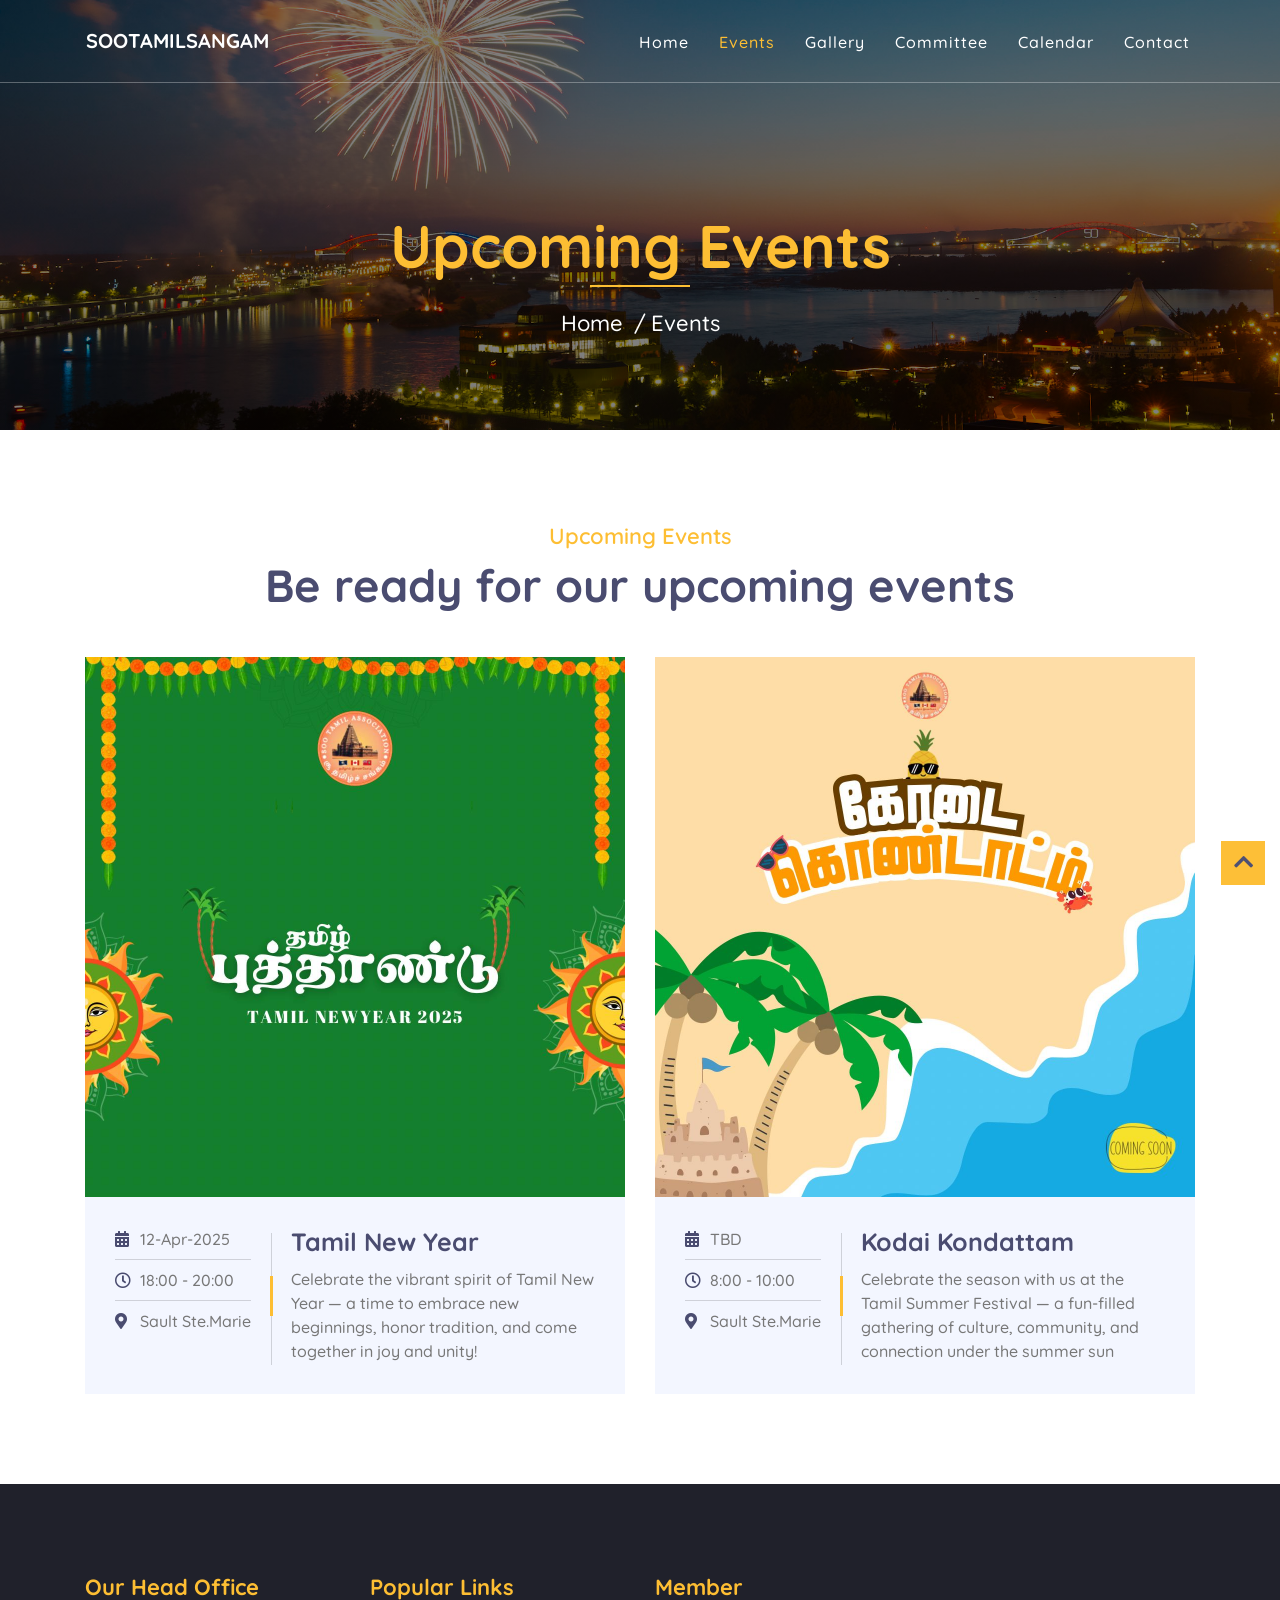
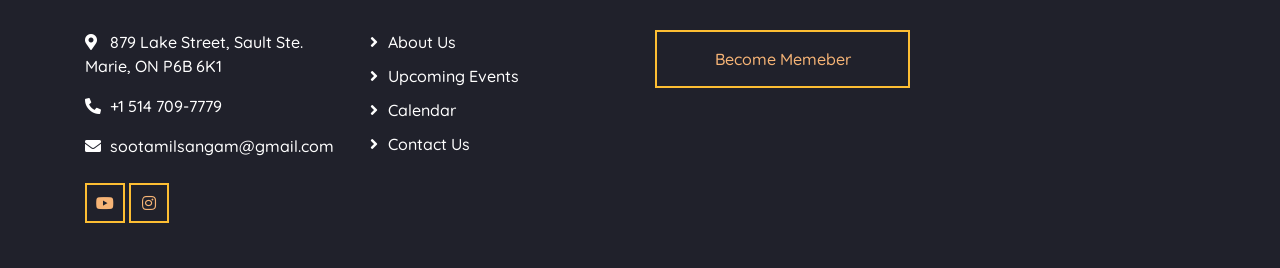
<file: event.html>
<!DOCTYPE html>
<html lang="en">

<head>
    <meta charset="utf-8">
    <title>Soo Tamil Sangam</title>
    <meta content="width=device-width, initial-scale=1.0" name="viewport">
    <meta content="Free Website Template" name="keywords">
    <meta content="Free Website Template" name="description">

    <!-- Favicon -->
    <link rel="icon" href="https://images.squarespace-cdn.com/content/v1/67e4ba3bb8fd0b66f48956d3/e3e180f3-212d-4f49-a015-237e529d3215/logo.png?format=1500w" type="image/png">

    <!-- Google Font -->
    <link href="https://fonts.googleapis.com/css2?family=Quicksand:wght@300;400;500;600;700&display=swap"
        rel="stylesheet">

    <!-- CSS Libraries -->
    <link href="https://stackpath.bootstrapcdn.com/bootstrap/4.4.1/css/bootstrap.min.css" rel="stylesheet">
    <link href="https://cdnjs.cloudflare.com/ajax/libs/font-awesome/5.10.0/css/all.min.css" rel="stylesheet">
    <link href="lib/flaticon/font/flaticon.css" rel="stylesheet">
    <link href="lib/animate/animate.min.css" rel="stylesheet">
    <link href="lib/owlcarousel/assets/owl.carousel.min.css" rel="stylesheet">

    <!-- Template Stylesheet -->
    <link href="css/style.css" rel="stylesheet">
</head>

<body>
    <!-- Top Bar Start -->
    <!-- <div class="top-bar d-none d-md-block">
            <div class="container-fluid">
                <div class="row">
                    <div class="col-md-8">
                        <div class="top-bar-left">
                            <div class="text">
                                <i class="fa fa-phone-alt"></i>
                                <p>+1 514 709-7779</p>
                            </div>
                            <div class="text">
                                <i class="fa fa-envelope"></i>
                                <p>sootamilsangam@gmail.com</p>
                            </div>
                        </div>
                    </div>
                    <div class="col-md-4">
                        <div class="top-bar-right">
                            <div class="social">
                                <a href=""><i class="fab fa-facebook-f"></i></a>
                                <a href=""><i class="fab fa-instagram"></i></a>
                            </div>
                        </div>
                    </div>
                </div>
            </div>
        </div>-->
    <!-- Top Bar End -->

    <!-- Nav Bar Start -->
    <div class="navbar navbar-expand-lg bg-dark navbar-dark">
        <div class="container-fluid">
            <a href="index.html" class="navbar-brand">SOOTAMILSANGAM</a>
            <button type="button" class="navbar-toggler" data-toggle="collapse" data-target="#navbarCollapse">
                <span class="navbar-toggler-icon"></span>
            </button>

            <div class="collapse navbar-collapse justify-content-between" id="navbarCollapse">
                <div class="navbar-nav ml-auto">
                    <a href="index.html" class="nav-item nav-link">Home</a>
                    <!--<a href="about.html" class="nav-item nav-link">About</a>-->
                    <a href="event.html" class="nav-item nav-link active">Events</a>
                    <a href="gallery.html" class="nav-item nav-link">Gallery</a>
                    <a href="team.html" class="nav-item nav-link">Committee</a>
                    <a href="calendar.html" class="nav-item nav-link">Calendar</a>
                    <a href="contact.html" class="nav-item nav-link">Contact</a>
                </div>
            </div>
        </div>
    </div>
    <!-- Nav Bar End -->


    <!-- Page Header Start -->
    <div class="page-header">
        <div class="container">
            <div class="row">
                <div class="col-12">
                    <h2>Upcoming Events</h2>
                </div>
                <div class="col-12">
                    <a href="event.html">Home</a>
                    <a href="event.html">Events</a>
                </div>
            </div>
        </div>
    </div>
    <!-- Page Header End -->



    <!-- Event Start -->
    <div class="event">
        <div class="container">
            <div class="section-header text-center">
                <p>Upcoming Events</p>
                <h2>Be ready for our upcoming events</h2>
            </div>
            <div class="row">
                <div class="col-lg-6">
                    <div class="event-item">
                        <img src="img/tamil_new_year.jpeg" alt="Image">
                        <div class="event-content">
                            <div class="event-meta">
                                <p><i class="fa fa-calendar-alt"></i>12-Apr-2025</p>
                                <p><i class="far fa-clock"></i>18:00 - 20:00</p>
                                <p><i class="fa fa-map-marker-alt"></i>Sault Ste.Marie</p>
                            </div>
                            <div class="event-text">
                                <h3>Tamil New Year</h3>
                                <p>
                                    Celebrate the vibrant spirit of Tamil New Year — a time to embrace new beginnings, honor tradition, and come together in joy and unity!
                                </p>
                                <!--<a class="btn btn-custom" href="">Join Now</a>-->
                            </div>
                        </div>
                    </div>
                </div>
                <div class="col-lg-6">
                    <div class="event-item">
                        <img src="img/kodai_kondatam.jpeg" alt="Image">
                        <div class="event-content">
                            <div class="event-meta">
                                <p><i class="fa fa-calendar-alt"></i>TBD</p>
                                <p><i class="far fa-clock"></i>8:00 - 10:00</p>
                                <p><i class="fa fa-map-marker-alt"></i>Sault Ste.Marie</p>
                            </div>
                            <div class="event-text">
                                <h3>Kodai Kondattam</h3>
                                <p>
                                    Celebrate the season with us at the Tamil Summer Festival — a fun-filled gathering of culture, community, and connection under the summer sun
                                </p>
                                <!--<a class="btn btn-custom" href="">Join Now</a>-->
                            </div>
                        </div>
                    </div>
                </div>
            </div>
        </div>
    </div>
    <!-- Event End -->


        <!-- Footer Start -->
        <div class="footer">
            <div class="container">
                <div class="row">
                    <div class="col-lg-3 col-md-6">
                        <div class="footer-contact">
                            <h2>Our Head Office</h2>
                            <p><i class="fa fa-map-marker-alt"></i>879 Lake Street, Sault Ste. Marie, ON P6B 6K1</p>
                            <p><i class="fa fa-phone-alt"></i>+1 514 709-7779</p>
                            <p><i class="fa fa-envelope"></i>sootamilsangam@gmail.com</p>
                            <div class="footer-social">
                                <a class="btn btn-custom" target="_blank" href="https://youtube.com/@sootamilsangam?si=XOzJoKVJZQ7N-Hrr"><i class="fab fa-youtube"></i></a>
                                <a class="btn btn-custom" target="_blank" href="https://www.instagram.com/soo.tamilsangam?igsh=Nnc2aHZobnphdzc3"><i class="fab fa-instagram"></i></a>
                            </div>
                        </div>
                    </div>
                    <div class="col-lg-3 col-md-6">
                        <div class="footer-link">
                            <h2>Popular Links</h2>
                            <a href="index.html">About Us</a>
                            <a href="event.html">Upcoming Events</a>
                            <a href="calendar.html">Calendar</a>
                            <a href="contact.html">Contact Us</a>
                            
                        </div>
                    </div>
                    <div class="col-lg-3 col-md-6">
                        <div class="footer-newsletter">
                            <h2>Member</h2>
                            <form>
                                <button onclick="window.open('https://docs.google.com/forms/d/e/1FAIpQLSfoyhnDk7xyvdnsnh3c27khcg8YSJO1PWPMAtKpB3XVVmiThw/viewform?usp=dialog', '_blank')" class="btn btn-custom">Become Memeber</button>
                            </form>
                        </div>
                    </div>
                </div>
            </div>
        </div>
        <!-- Footer End -->

    <!-- Back to top button -->
    <a href="event.html#" class="back-to-top"><i class="fa fa-chevron-up"></i></a>

    <!-- Pre Loader -->
    <div id="loader" class="show">
        <div class="loader"></div>
    </div>

    <!-- JavaScript Libraries -->
    <script src="https://code.jquery.com/jquery-3.4.1.min.js"></script>
    <script src="https://stackpath.bootstrapcdn.com/bootstrap/4.4.1/js/bootstrap.bundle.min.js"></script>
    <script src="lib/easing/easing.min.js"></script>
    <script src="lib/owlcarousel/owl.carousel.min.js"></script>
    <script src="lib/waypoints/waypoints.min.js"></script>
    <script src="lib/counterup/counterup.min.js"></script>
    <script src="lib/parallax/parallax.min.js"></script>

    <!-- Contact Javascript File -->
    <script src="mail/jqBootstrapValidation.min.js"></script>
    <script src="mail/contact.js"></script>

    <!-- Template Javascript -->
    <script src="js/main.js"></script>
</body>

</html>
</file>
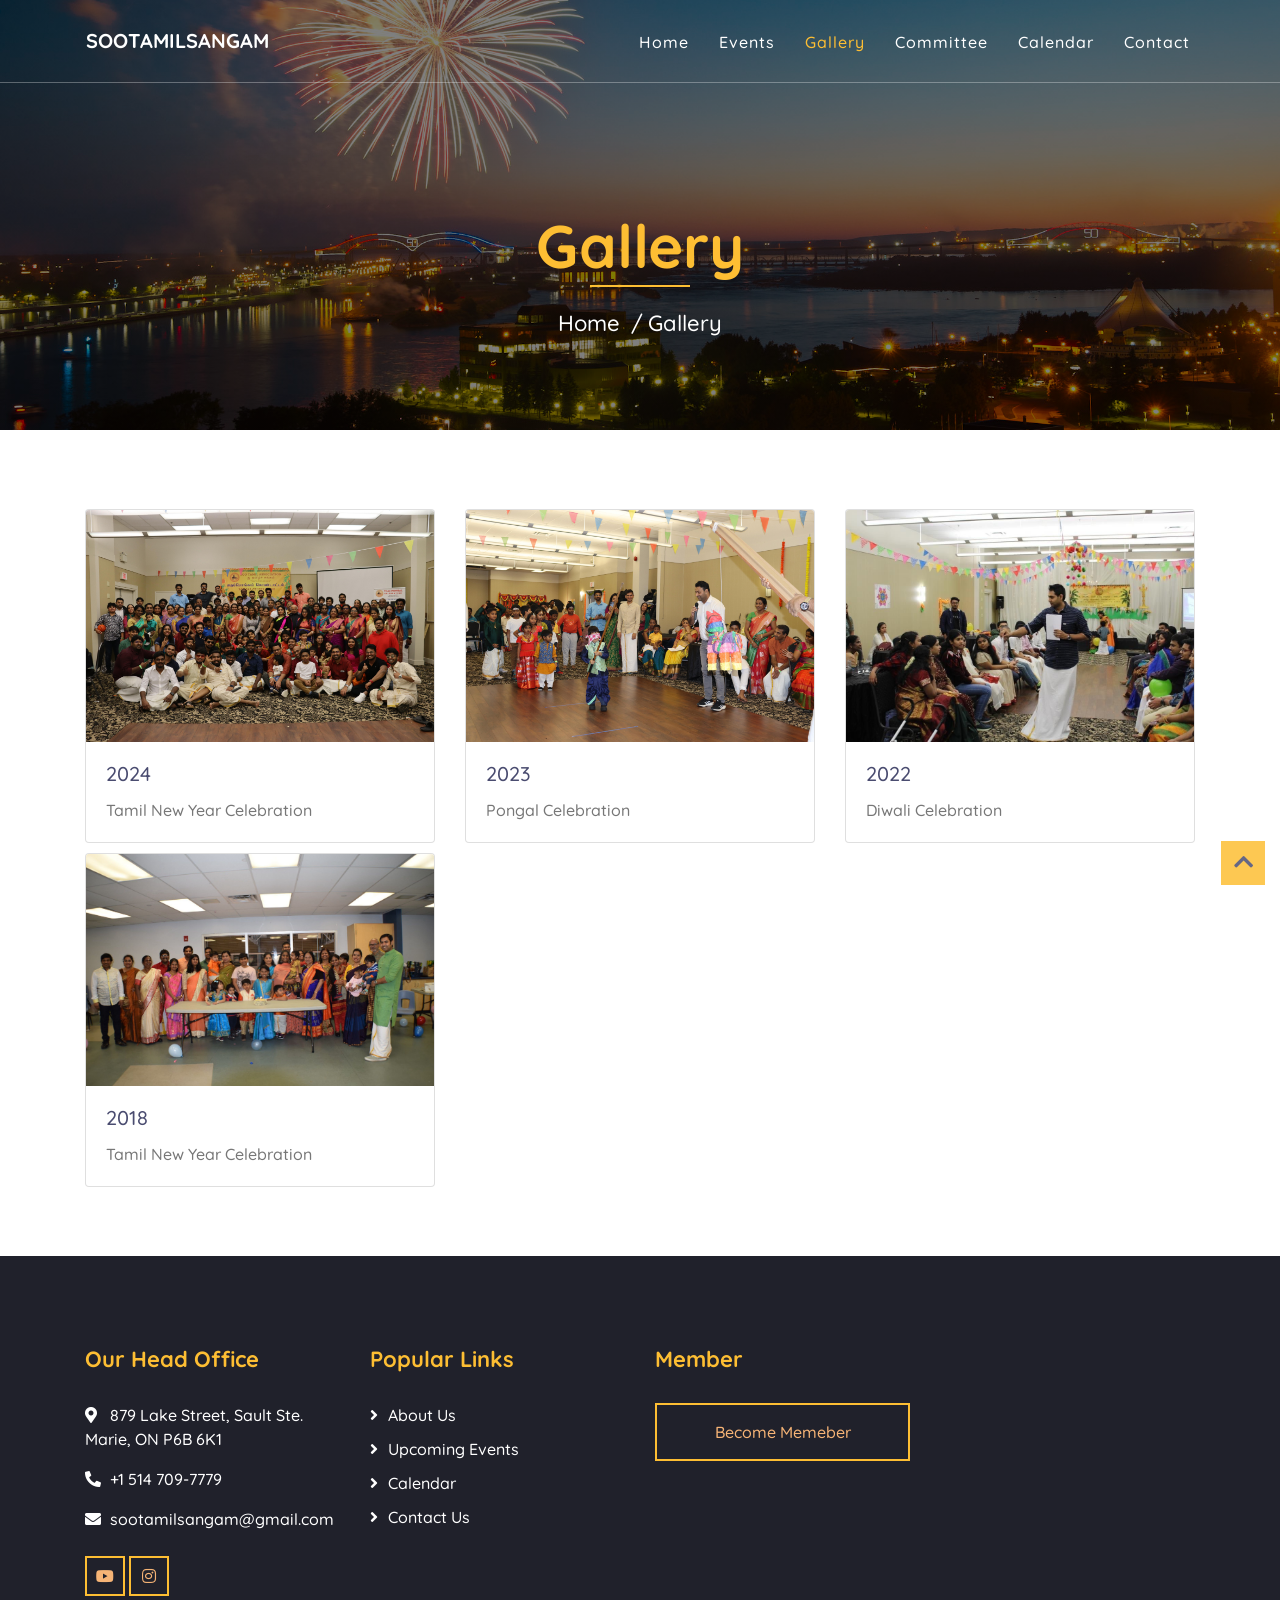
<file: gallery.html>
<!DOCTYPE html>
<html lang="en">

<head>
  <meta charset="utf-8">
  <title>Soo Tamil Sangam</title>
  <meta content="width=device-width, initial-scale=1.0" name="viewport">
  <meta content="Free Website Template" name="keywords">
  <meta content="Free Website Template" name="description">

  <!-- Favicon -->
  <link rel="icon" href="https://images.squarespace-cdn.com/content/v1/67e4ba3bb8fd0b66f48956d3/e3e180f3-212d-4f49-a015-237e529d3215/logo.png?format=1500w" type="image/png">

  <!-- Google Font -->
  <link href="https://fonts.googleapis.com/css2?family=Quicksand:wght@300;400;500;600;700&display=swap"
    rel="stylesheet">

  <!-- CSS Libraries -->
  <link href="https://stackpath.bootstrapcdn.com/bootstrap/4.4.1/css/bootstrap.min.css" rel="stylesheet">
  <link href="https://cdnjs.cloudflare.com/ajax/libs/font-awesome/5.10.0/css/all.min.css" rel="stylesheet">
  <link href="lib/flaticon/font/flaticon.css" rel="stylesheet">
  <link href="lib/animate/animate.min.css" rel="stylesheet">
  <link href="lib/owlcarousel/assets/owl.carousel.min.css" rel="stylesheet">

  <link href="https://sootamilsangam.s3.us-east-2.amazonaws.com/css/bootstrap.min.css" rel="stylesheet">

  <!-- Template Stylesheet -->
  <link href="css/style.css" rel="stylesheet">
</head>

<body>
  <!-- Top Bar Start -->
  <!-- <div class="top-bar d-none d-md-block">
            <div class="container-fluid">
                <div class="row">
                    <div class="col-md-8">
                        <div class="top-bar-left">
                            <div class="text">
                                <i class="fa fa-phone-alt"></i>
                                <p>+1 514 709-7779</p>
                            </div>
                            <div class="text">
                                <i class="fa fa-envelope"></i>
                                <p>sootamilsangam@gmail.com</p>
                            </div>
                        </div>
                    </div>
                    <div class="col-md-4">
                        <div class="top-bar-right">
                            <div class="social">
                                <a href=""><i class="fab fa-facebook-f"></i></a>
                                <a href=""><i class="fab fa-instagram"></i></a>
                            </div>
                        </div>
                    </div>
                </div>
            </div>
        </div>-->
  <!-- Top Bar End -->

  <!-- Nav Bar Start -->
  <div class="navbar navbar-expand-lg bg-dark navbar-dark">
    <div class="container-fluid">
      <a href="index.html" class="navbar-brand">SooTamilSangam</a>
      <button type="button" class="navbar-toggler" data-toggle="collapse" data-target="#navbarCollapse">
        <span class="navbar-toggler-icon"></span>
      </button>

      <div class="collapse navbar-collapse justify-content-between" id="navbarCollapse">
        <div class="navbar-nav ml-auto">
          <a href="index.html" class="nav-item nav-link">Home</a>
          <a href="event.html" class="nav-item nav-link">Events</a>
          <a href="gallery.html" class="nav-item nav-link active">Gallery</a>
          <a href="team.html" class="nav-item nav-link">Committee</a>
          <a href="calendar.html" class="nav-item nav-link">Calendar</a>
          <a href="contact.html" class="nav-item nav-link">Contact</a>
        </div>
      </div>
    </div>
  </div>
  <!-- Nav Bar End -->


  <!-- Page Header Start -->
  <div class="page-header">
    <div class="container">
      <div class="row">
        <div class="col-12">
          <h2>Gallery</h2>
        </div>
        <div class="col-12">
          <a href="gallery.html">Home</a>
          <a href="gallery.html">Gallery</a>
        </div>
      </div>
    </div>
  </div>
  <!-- Page Header End -->

  <!-- Carousel wrapper -->


  <!-- Inner -->
  <div class="carousel-inner py-4">
    <!-- Single item -->
    <div class="carousel-item active">
      <div class="container">

        <div class="row">
          <div class="col-lg-4 customgallery">
            <div class="card">
              <img src="img/imagesforwebsite/0e092eb1-4cda-4cbc-8c3f-3614349ba4f7.JPG" class="card-img-top"
                alt="Waterfall" />
              <div class="card-body">
                <h5 class="card-title">2024</h5>
                <p class="card-text">
                  Tamil New Year Celebration
                </p>
                <!--<a href="#!" data-mdb-ripple-init class="btn btn-primary">Button</a>-->
              </div>
            </div>
          </div>

          <div class="col-lg-4  d-lg-block customgallery">
            <div class="card">
              <img src="img/imagesforwebsite/63b792d0-cd0c-4371-91ac-22eec129d0db.JPG" class="card-img-top"
                alt="Sunset Over the Sea" />
              <div class="card-body">
                <h5 class="card-title">2023</h5>
                <p class="card-text">
                  Pongal Celebration
                </p>
                <!--<a href="#!" data-mdb-ripple-init class="btn btn-primary">Button</a>-->
              </div>
            </div>
          </div>

          <div class="col-lg-4 d-lg-block customgallery">
            <div class="card">
              <img src="img/imagesforwebsite/8130cd0c-5253-45b0-9932-d77d7397e9d5.JPG" class="card-img-top"
                alt="Sunset over the Sea" />
              <div class="card-body">
                <h5 class="card-title">2022</h5>
                <p class="card-text">
                  Diwali Celebration
                </p>
                <!--<a href="#!" data-mdb-ripple-init class="btn btn-primary">Button</a>-->
              </div>
            </div>
          </div>
        </div>

        <div class="row">
          <div class="col-lg-4 customgallery">
            <div class="card">
              <img src="img/imagesforwebsite/tamil_new_year_2018.jpeg" class="card-img-top"
                alt="Waterfall" />
              <div class="card-body">
                <h5 class="card-title">2018</h5>
                <p class="card-text">
                  Tamil New Year Celebration
                </p>
                <!--<a href="#!" data-mdb-ripple-init class="btn btn-primary">Button</a>-->
              </div>
            </div>
          </div>

         
        </div>


      </div>
    </div>
  </div>



  </div>
  </div>
  </div>
  </div>
  <!-- Inner -->
  </div>
  <!-- Carousel wrapper -->



  <!-- Carousel wrapper -->





       <!-- Footer Start -->
       <div class="footer">
        <div class="container">
            <div class="row">
                <div class="col-lg-3 col-md-6">
                    <div class="footer-contact">
                        <h2>Our Head Office</h2>
                        <p><i class="fa fa-map-marker-alt"></i>879 Lake Street, Sault Ste. Marie, ON P6B 6K1</p>
                        <p><i class="fa fa-phone-alt"></i>+1 514 709-7779</p>
                        <p><i class="fa fa-envelope"></i>sootamilsangam@gmail.com</p>
                        <div class="footer-social">
                            <a class="btn btn-custom" target="_blank" href="https://youtube.com/@sootamilsangam?si=XOzJoKVJZQ7N-Hrr"><i class="fab fa-youtube"></i></a>
                            <a class="btn btn-custom" target="_blank" href="https://www.instagram.com/soo.tamilsangam?igsh=Nnc2aHZobnphdzc3"><i class="fab fa-instagram"></i></a>
                        </div>
                    </div>
                </div>
                <div class="col-lg-3 col-md-6">
                    <div class="footer-link">
                        <h2>Popular Links</h2>
                        <a href="index.html">About Us</a>
                        <a href="event.html">Upcoming Events</a>
                        <a href="calendar.html">Calendar</a>
                        <a href="contact.html">Contact Us</a>
                        
                    </div>
                </div>
                <div class="col-lg-3 col-md-6">
                    <div class="footer-newsletter">
                        <h2>Member</h2>
                        <form>
                            <button onclick="window.open('https://docs.google.com/forms/d/e/1FAIpQLSfoyhnDk7xyvdnsnh3c27khcg8YSJO1PWPMAtKpB3XVVmiThw/viewform?usp=dialog', '_blank')" class="btn btn-custom">Become Memeber</button>
                        </form>
                    </div>
                </div>
            </div>
        </div>
    </div>
    <!-- Footer End -->

  <!-- Back to top button -->
  <a href="gallery.html#" class="back-to-top"><i class="fa fa-chevron-up"></i></a>

  <!-- Pre Loader -->
  <div id="loader" class="show">
    <div class="loader"></div>
  </div>

  <!-- JavaScript Libraries -->
  <script src="https://code.jquery.com/jquery-3.4.1.min.js"></script>
  <script src="https://stackpath.bootstrapcdn.com/bootstrap/4.4.1/js/bootstrap.bundle.min.js"></script>
  <script src="lib/easing/easing.min.js"></script>
  <script src="lib/owlcarousel/owl.carousel.min.js"></script>
  <script src="lib/waypoints/waypoints.min.js"></script>
  <script src="lib/counterup/counterup.min.js"></script>
  <script src="lib/parallax/parallax.min.js"></script>
  <script src="https://bootstrapmade.com/assets/js/demo.js?v=43"></script>

  <!-- Contact Javascript File -->
  <script src="mail/jqBootstrapValidation.min.js"></script>
  <script src="mail/contact.js"></script>

  <!-- Template Javascript -->
  <script src="js/main.js"></script>
</body>

</html>
</file>
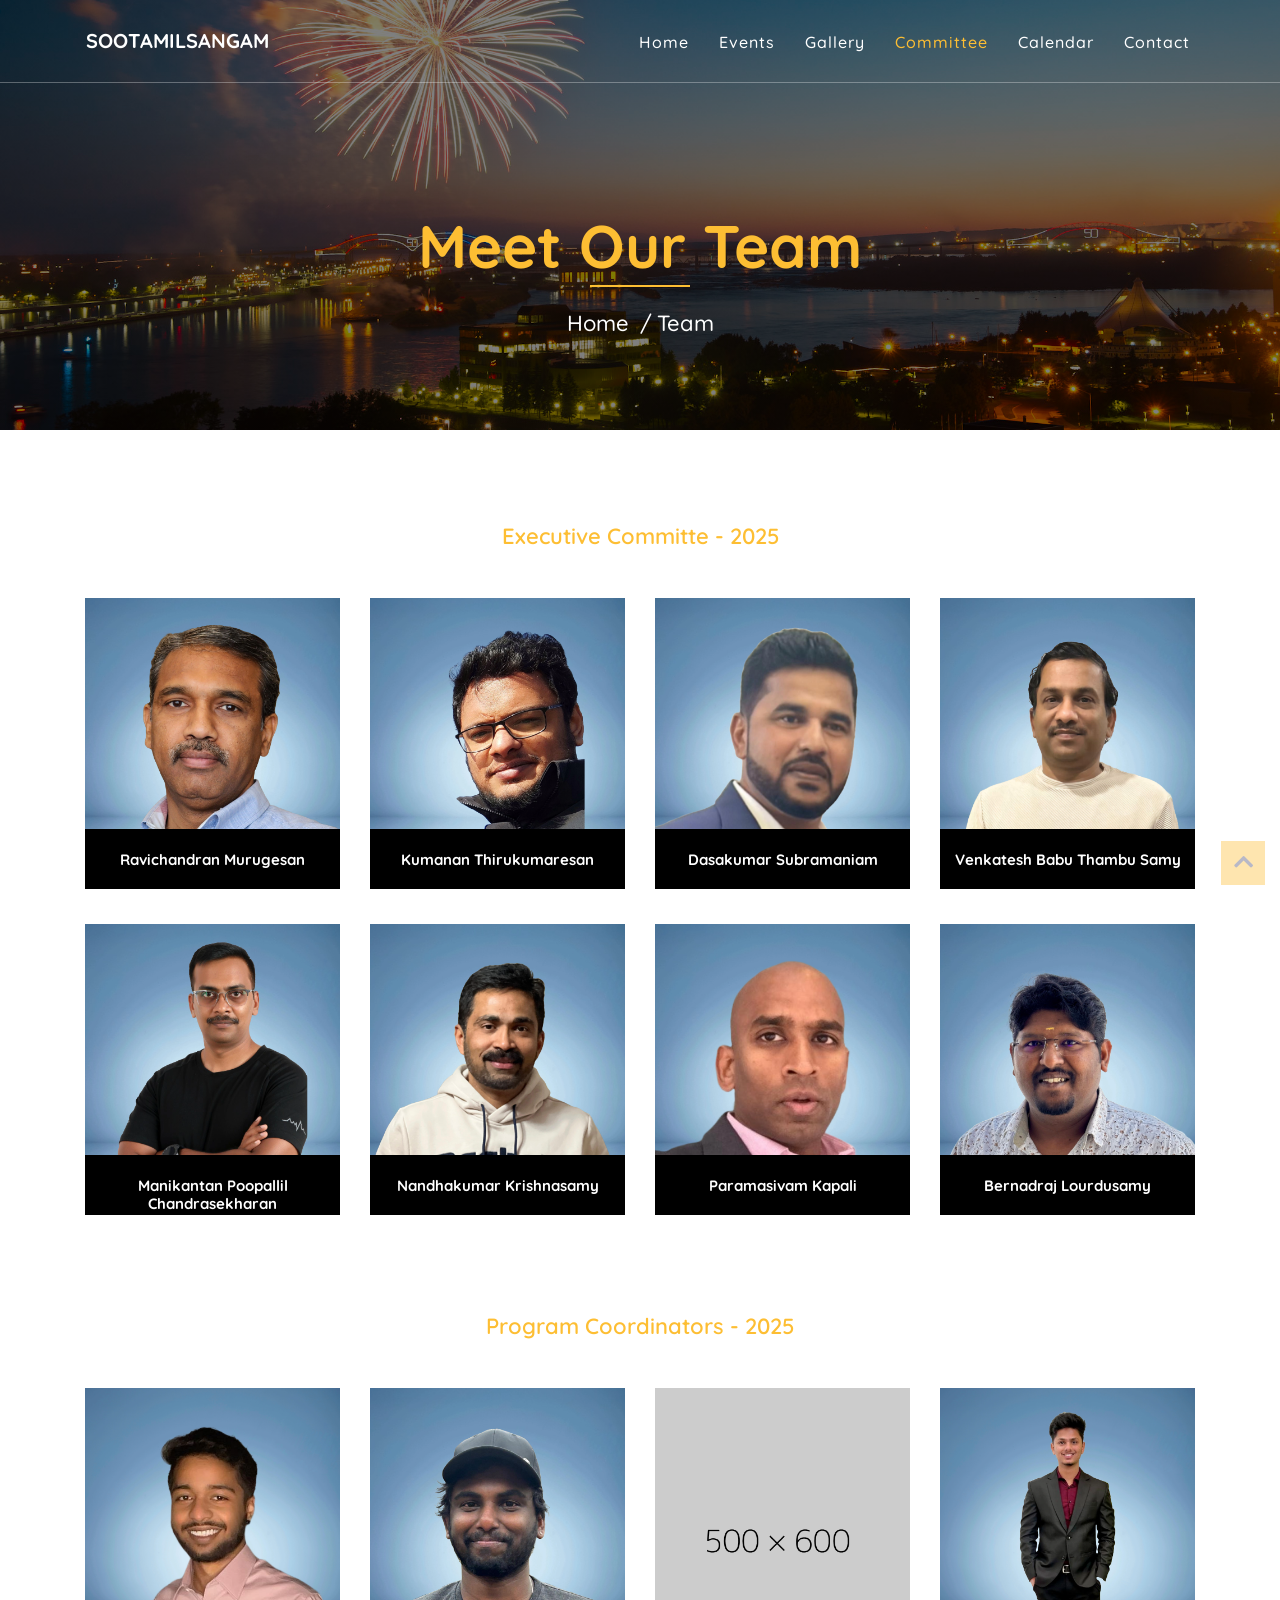
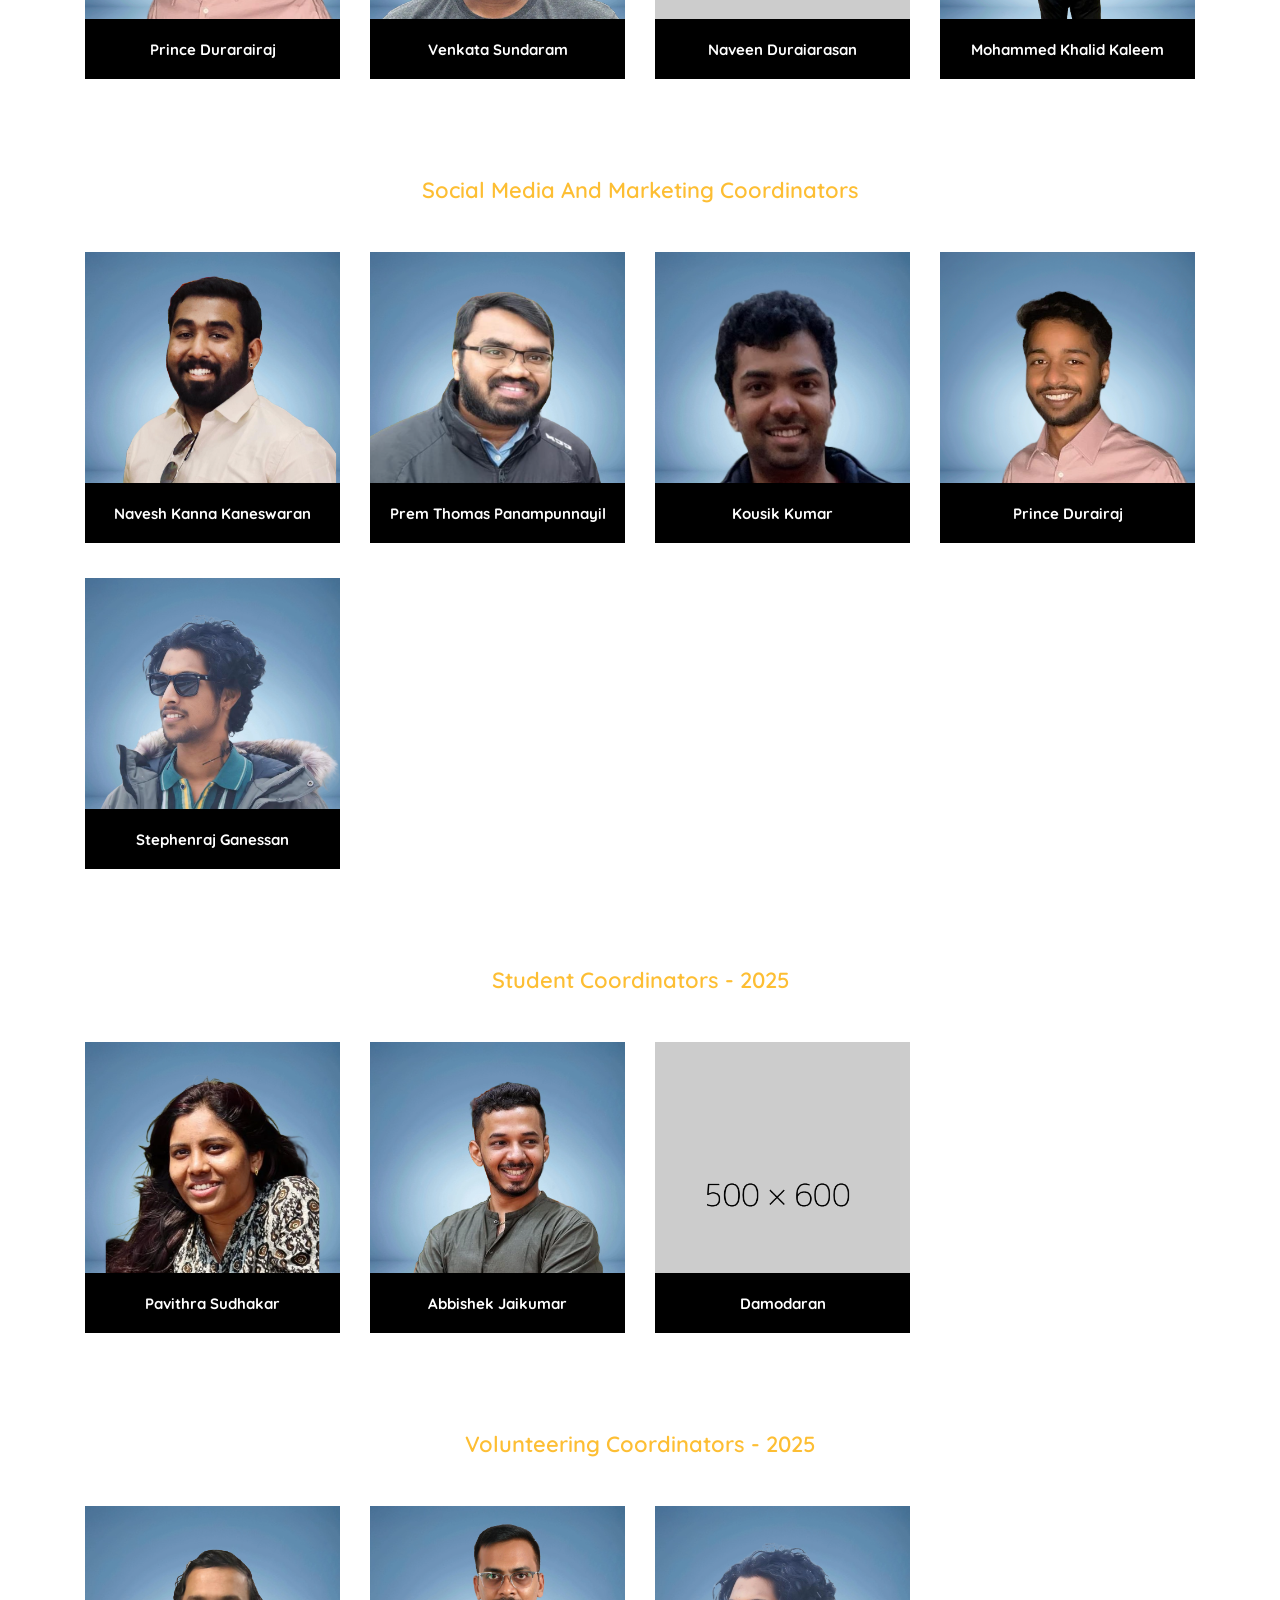
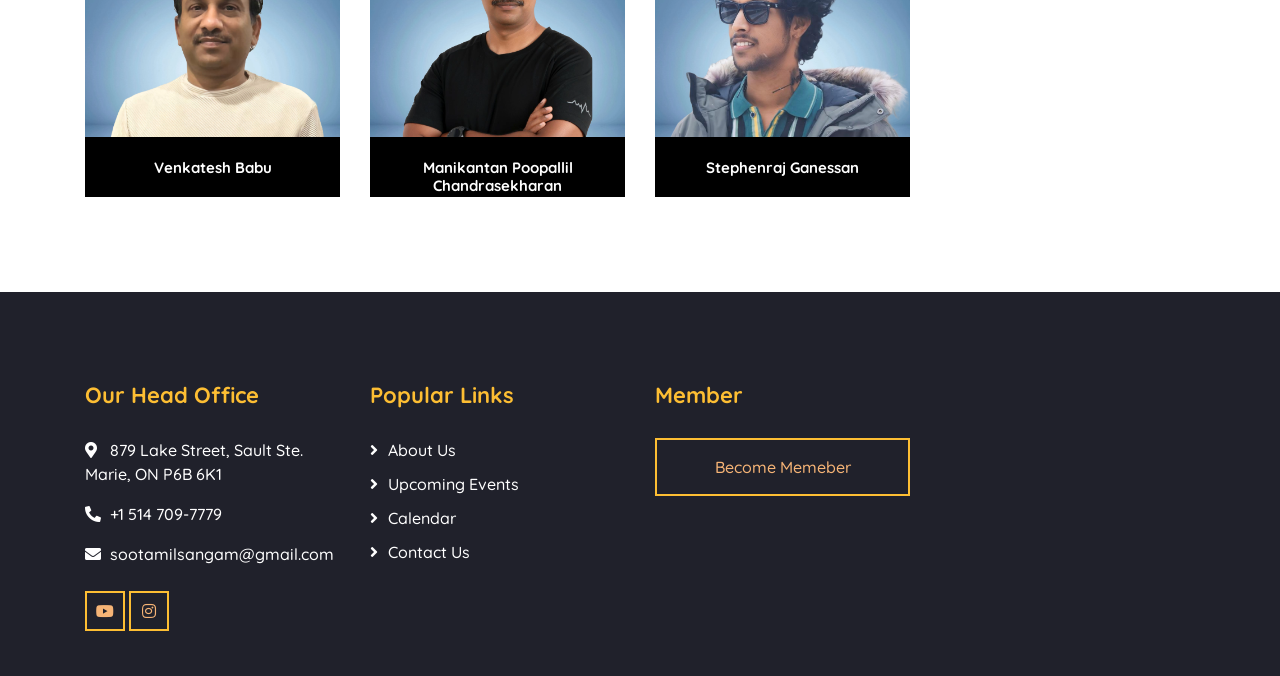
<file: team.html>
<!DOCTYPE html>
<html lang="en">

<head>
    <meta charset="utf-8">
    <title>SooTamilSangam</title>
    <meta content="width=device-width, initial-scale=1.0" name="viewport">
    <meta content="Free Website Template" name="keywords">
    <meta content="Free Website Template" name="description">

    <!-- Favicon -->
    <link rel="icon" href="https://images.squarespace-cdn.com/content/v1/67e4ba3bb8fd0b66f48956d3/e3e180f3-212d-4f49-a015-237e529d3215/logo.png?format=1500w" type="image/png">

    <!-- Google Font -->
    <link href="https://fonts.googleapis.com/css2?family=Quicksand:wght@300;400;500;600;700&display=swap"
        rel="stylesheet">

    <!-- CSS Libraries -->
    <link href="https://stackpath.bootstrapcdn.com/bootstrap/4.4.1/css/bootstrap.min.css" rel="stylesheet">
    <link href="https://cdnjs.cloudflare.com/ajax/libs/font-awesome/5.10.0/css/all.min.css" rel="stylesheet">
    <link href="lib/flaticon/font/flaticon.css" rel="stylesheet">
    <link href="lib/animate/animate.min.css" rel="stylesheet">
    <link href="lib/owlcarousel/assets/owl.carousel.min.css" rel="stylesheet">

    <!-- Template Stylesheet -->
    <link href="css/style.css" rel="stylesheet">
</head>

<body>
    <!-- Nav Bar Start -->
    <div class="navbar navbar-expand-lg bg-dark navbar-dark">
        <div class="container-fluid">
            <a href="index.html" class="navbar-brand">SOOTAMILSANGAM</a>
            <button type="button" class="navbar-toggler" data-toggle="collapse" data-target="#navbarCollapse">
                <span class="navbar-toggler-icon"></span>
            </button>

            <div class="collapse navbar-collapse justify-content-between" id="navbarCollapse">
                <div class="navbar-nav ml-auto">
                    <a href="index.html" class="nav-item nav-link">Home</a>
                    <!--<a href="about.html" class="nav-item nav-link">About</a>-->
                    <a href="event.html" class="nav-item nav-link ">Events</a>
                    <a href="gallery.html" class="nav-item nav-link">Gallery</a>
                    <a href="team.html" class="nav-item nav-link active">Committee</a>
                    <a href="calendar.html" class="nav-item nav-link">Calendar</a>
                    <a href="contact.html" class="nav-item nav-link">Contact</a>
                </div>
            </div>
        </div>
    </div>
    <!-- Nav Bar End -->

    <!-- Page Header Start -->
    <div class="page-header">
        <div class="container">
            <div class="row">
                <div class="col-12">
                    <h2>Meet Our Team</h2>
                </div>
                <div class="col-12">
                    <a href="team.html">Home</a>
                    <a href="team.html">Team</a>
                  </div>
            </div>
        </div>
    </div>
    <!-- Page Header End -->


    <!-- Team Start -->
    <div class="team">
        <div class="container">
            <div class="section-header text-center">
                <p>Executive Committe - 2025</p>
            </div>
            <div class="row">
                <div class="col-lg-3 col-md-6">
                    <div class="team-item">
                        <div class="team-img">
                            <img src="img/final/ravi.png" alt="Team Image">
                        </div>
                        <div class="team-text">
                            <h2>Ravichandran Murugesan</h2>

                        </div>
                    </div>
                </div>
                <div class="col-lg-3 col-md-6">
                    <div class="team-item">
                        <div class="team-img">
                            <img src="img/final/kumanan.png" alt="Team Image">
                        </div>
                        <div class="team-text">
                            <h2>Kumanan Thirukumaresan</h2>

                        </div>
                    </div>
                </div>
                <div class="col-lg-3 col-md-6">
                    <div class="team-item">
                        <div class="team-img">
                            <img src="img/final/das.png" alt="Team Image">
                        </div>
                        <div class="team-text">
                            <h2>Dasakumar Subramaniam</h2>

                        </div>
                    </div>
                </div>
                <div class="col-lg-3 col-md-6">
                    <div class="team-item">
                        <div class="team-img">
                            <img src="img/final/venkat_babu.png" alt="Team Image">
                        </div>
                        <div class="team-text">
                            <h2>Venkatesh Babu Thambu Samy</h2>

                        </div>
                    </div>
                </div>

                <div class="col-lg-3 col-md-6">
                    <div class="team-item">
                        <div class="team-img">
                            <img src="img/final/manikandan.png" alt="Team Image">
                        </div>
                        <div class="team-text">
                            <h2>Manikantan Poopallil Chandrasekharan</h2>

                        </div>
                    </div>
                </div>

                <div class="col-lg-3 col-md-6">
                    <div class="team-item">
                        <div class="team-img">
                            <img src="img/final/nandhu.png" alt="Team Image">
                        </div>
                        <div class="team-text">
                            <h2>Nandhakumar Krishnasamy</h2>

                        </div>
                    </div>
                </div>

                <div class="col-lg-3 col-md-6">
                    <div class="team-item">
                        <div class="team-img">
                            <img src="img/final/paramasivam.png" alt="Team Image">
                        </div>
                        <div class="team-text">
                            <h2>Paramasivam Kapali</h2>

                        </div>
                    </div>
                </div>

                <div class="col-lg-3 col-md-6">
                    <div class="team-item">
                        <div class="team-img">
                            <img src="img/final/bernadraj.png" alt="Team Image">
                        </div>
                        <div class="team-text">
                            <h2>Bernadraj Lourdusamy</h2>
                        </div>
                    </div>
                </div>
            </div>
        </div>
    </div>
    <!-- Team End -->

    <!-- Team Start -->
    <div class="team">
        <div class="container">
            <div class="section-header text-center">
                <p>Program Coordinators - 2025</p>
            </div>
            <div class="row">
                <div class="col-lg-3 col-md-6">
                    <div class="team-item">
                        <div class="team-img">
                            <img src="img/final/prince.png" alt="Team Image">
                        </div>
                        <div class="team-text">
                            <h2>Prince Durarairaj</h2>

                        </div>
                    </div>
                </div>
                <div class="col-lg-3 col-md-6">
                    <div class="team-item">
                        <div class="team-img">
                            <img src="img/final/venkat.png" alt="Team Image">
                        </div>
                        <div class="team-text">
                            <h2>Venkata Sundaram</h2>

                        </div>
                    </div>
                </div>
                <div class="col-lg-3 col-md-6">
                    <div class="team-item">
                        <div class="team-img">
                            <img src="img/500x600.png" alt="Team Image">
                        </div>
                        <div class="team-text">
                            <h2>Naveen Duraiarasan</h2>

                        </div>
                    </div>
                </div>
                <div class="col-lg-3 col-md-6">
                    <div class="team-item">
                        <div class="team-img">
                            <img src="img/final/khalid_profile.png" alt="Team Image">
                        </div>
                        <div class="team-text">
                            <h2>Mohammed Khalid Kaleem</h2>

                        </div>
                    </div>
                </div>


            </div>
        </div>
    </div>
    <!-- Team Start -->
    <div class="team">
        <div class="container">
            <div class="section-header text-center">
                <p>Social Media and Marketing Coordinators</p>
            </div>
            <div class="row">
                <div class="col-lg-3 col-md-6">
                    <div class="team-item">
                        <div class="team-img">
                            <img src="img/final/naveesh.png" alt="Team Image">
                        </div>
                        <div class="team-text">
                            <h2>Navesh Kanna Kaneswaran</h2>

                        </div>
                    </div>
                </div>
                <div class="col-lg-3 col-md-6">
                    <div class="team-item">
                        <div class="team-img">
                            <img src="img/final/prem.png" alt="Team Image">
                        </div>
                        <div class="team-text">
                            <h2>Prem Thomas Panampunnayil</h2>
                        </div>
                    </div>
                </div>
                <div class="col-lg-3 col-md-6">
                    <div class="team-item">
                        <div class="team-img">
                            <img src="img/final/kousik.png" alt="Team Image">
                        </div>
                        <div class="team-text">
                            <h2>Kousik Kumar</h2>
                        </div>
                    </div>
                </div>
                <div class="col-lg-3 col-md-6">
                    <div class="team-item">
                        <div class="team-img">
                            <img src="img/final/prince.png" alt="Team Image">
                        </div>
                        <div class="team-text">
                            <h2>Prince Durairaj</h2>
                        </div>
                    </div>
                </div>
                <div class="col-lg-3 col-md-6">
                    <div class="team-item">
                        <div class="team-img">
                            <img src="img/final/stephen.png" alt="Team Image">
                        </div>
                        <div class="team-text">
                            <h2>Stephenraj Ganessan</h2>
                        </div>
                    </div>
                </div>


            </div>
        </div>
    </div>

    <!-- Team Start -->
    <div class="team">
        <div class="container">
            <div class="section-header text-center">
                <p>Student Coordinators - 2025</p>
            </div>
            <div class="row">
                <div class="col-lg-3 col-md-6">
                    <div class="team-item">
                        <div class="team-img">
                            <img src="img/final/pavithra.png" alt="Team Image">
                        </div>
                        <div class="team-text">
                            <h2>Pavithra Sudhakar</h2>

                        </div>
                    </div>
                </div>
                <div class="col-lg-3 col-md-6">
                    <div class="team-item">
                        <div class="team-img">
                            <img src="img/final/abhishek.png" alt="Team Image">
                        </div>
                        <div class="team-text">
                            <h2>Abbishek Jaikumar</h2>

                        </div>
                    </div>
                </div>
                <div class="col-lg-3 col-md-6">
                    <div class="team-item">
                        <div class="team-img">
                            <img src="img/500x600.png" alt="Team Image">
                        </div>
                        <div class="team-text">
                            <h2>Damodaran</h2>

                        </div>
                    </div>
                </div>



            </div>
        </div>
    </div>

    <!-- Team Start -->
    <div class="team">
        <div class="container">
            <div class="section-header text-center">
                <p>Volunteering Coordinators - 2025</p>
            </div>
            <div class="row">
                <div class="col-lg-3 col-md-6">
                    <div class="team-item">
                        <div class="team-img">
                            <img src="img/final/venkat_babu.png" alt="Team Image">
                        </div>
                        <div class="team-text">
                            <h2>Venkatesh Babu</h2>

                        </div>
                    </div>
                </div>
                <div class="col-lg-3 col-md-6">
                    <div class="team-item">
                        <div class="team-img">
                            <img src="img/final/manikandan.png" alt="Team Image">
                        </div>
                        <div class="team-text">
                            <h2>Manikantan Poopallil Chandrasekharan</h2>

                        </div>
                    </div>
                </div>
                <div class="col-lg-3 col-md-6">
                    <div class="team-item">
                        <div class="team-img">
                            <img src="img/final/stephen.png" alt="Team Image">
                        </div>
                        <div class="team-text">
                            <h2>Stephenraj Ganessan</h2>

                        </div>
                    </div>
                </div>



            </div>
        </div>
    </div>

       <!-- Footer Start -->
       <div class="footer">
        <div class="container">
            <div class="row">
                <div class="col-lg-3 col-md-6">
                    <div class="footer-contact">
                        <h2>Our Head Office</h2>
                        <p><i class="fa fa-map-marker-alt"></i>879 Lake Street, Sault Ste. Marie, ON P6B 6K1</p>
                        <p><i class="fa fa-phone-alt"></i>+1 514 709-7779</p>
                        <p><i class="fa fa-envelope"></i>sootamilsangam@gmail.com</p>
                        <div class="footer-social">
                            <a class="btn btn-custom" target="_blank" href="https://youtube.com/@sootamilsangam?si=XOzJoKVJZQ7N-Hrr"><i class="fab fa-youtube"></i></a>
                            <a class="btn btn-custom" target="_blank" href="https://www.instagram.com/soo.tamilsangam?igsh=Nnc2aHZobnphdzc3"><i class="fab fa-instagram"></i></a>
                        </div>
                    </div>
                </div>
                <div class="col-lg-3 col-md-6">
                    <div class="footer-link">
                        <h2>Popular Links</h2>
                        <a href="index.html">About Us</a>
                        <a href="event.html">Upcoming Events</a>
                        <a href="calendar.html">Calendar</a>
                        <a href="contact.html">Contact Us</a>
                        
                    </div>
                </div>
                <div class="col-lg-3 col-md-6">
                    <div class="footer-newsletter">
                        <h2>Member</h2>
                        <form>
                            <button onclick="window.open('https://docs.google.com/forms/d/e/1FAIpQLSfoyhnDk7xyvdnsnh3c27khcg8YSJO1PWPMAtKpB3XVVmiThw/viewform?usp=dialog', '_blank')" class="btn btn-custom">Become Memeber</button>
                        </form>
                    </div>
                </div>
            </div>
        </div>
    </div>
    <!-- Footer End -->

    <!-- Back to top button -->
    <a href="team.html#" class="back-to-top"><i class="fa fa-chevron-up"></i></a>

    <!-- Pre Loader -->
    <div id="loader" class="show">
        <div class="loader"></div>
    </div>

    <!-- JavaScript Libraries -->
    <script src="https://code.jquery.com/jquery-3.4.1.min.js"></script>
    <script src="https://stackpath.bootstrapcdn.com/bootstrap/4.4.1/js/bootstrap.bundle.min.js"></script>
    <script src="lib/easing/easing.min.js"></script>
    <script src="lib/owlcarousel/owl.carousel.min.js"></script>
    <script src="lib/waypoints/waypoints.min.js"></script>
    <script src="lib/counterup/counterup.min.js"></script>
    <script src="lib/parallax/parallax.min.js"></script>

    <!-- Contact Javascript File -->
    <script src="mail/jqBootstrapValidation.min.js"></script>
    <script src="mail/contact.js"></script>

    <!-- Template Javascript -->
    <script src="js/main.js"></script>
</body>

</html>
</file>
<file: lib/flaticon/font/flaticon.css>
/*
  	Flaticon icon font: Flaticon
  	Creation date: 30/09/2020 10:47
  	*/

@font-face {
  font-family: "Flaticon";
  src: url("Flaticon.eot");
  src: url("Flaticon.eot?") format("embedded-opentype"),
       url("Flaticon.woff2") format("woff2"),
       url("Flaticon.woff") format("woff"),
       url("Flaticon.ttf") format("truetype"),
       url("Flaticon.svg") format("svg");
  font-weight: normal;
  font-style: normal;
}

@media screen and (-webkit-min-device-pixel-ratio:0) {
  @font-face {
    font-family: "Flaticon";
    src: url("Flaticon.svg") format("svg");
  }
}

[class^="flaticon-"]:before, [class*=" flaticon-"]:before,
[class^="flaticon-"]:after, [class*=" flaticon-"]:after {   
  font-family: Flaticon;
        font-size: 20px;
font-style: normal;
margin-left: 20px;
}

.flaticon-water:before { content: "\f100"; }
.flaticon-healthcare:before { content: "\f101"; }
.flaticon-diet:before { content: "\f102"; }
.flaticon-education:before { content: "\f103"; }
.flaticon-home:before { content: "\f104"; }
.flaticon-charity:before { content: "\f105"; }
.flaticon-social-care:before { content: "\f106"; }
.flaticon-kindness:before { content: "\f107"; }
.flaticon-donation:before { content: "\f108"; }
.flaticon-woman:before { content: "\f109"; }
</file>
<file: css/style.css>
/*******************************/
/********* General CSS *********/
/*******************************/
body {
    color: #777777;
    font-weight: 500;
    background: #ffffff;
    font-family: 'Quicksand', sans-serif;
}

h1,
h2,
h3,
h4,
h5,
h6 {
    color: #4a4c70;
}

a {
    color: #4a4c70;
    transition: .3s;
}

a:hover,
a:active,
a:focus {
    color: #FDBE33;
    outline: none;
    text-decoration: none;
}






.btn.btn-custom {
    padding: 12px 20px;
    text-align: center;
    font-size: 16px;
    font-weight: 500;
    color: #f6b476;
    border-radius: 0;
    border: 2px solid #FDBE33;
    box-shadow: inset 0 0 0 0 #FDBE33;
    transition: ease-out 0.3s;
    -webkit-transition: ease-out 0.3s;
    -moz-transition: ease-out 0.3s;
}

.btn.btn-custom:hover {
    color: #20212B;
    box-shadow: inset 0 0 0 30px #FDBE33;
}

.btn:focus,
.form-control:focus {
    box-shadow: none;
}

.container-fluid {
    /*max-width: 1366px;*/
}

[class^="flaticon-"]:before,
[class*=" flaticon-"]:before,
[class^="flaticon-"]:after,
[class*=" flaticon-"]:after {
    font-size: inherit;
    margin-left: 0;
}


/**********************************/
/****** Loader & Back to Top ******/
/**********************************/
#loader {
    position: fixed;
    top: 0;
    right: 0;
    bottom: 0;
    left: 0;
    display: flex;
    align-items: center;
    justify-content: center;
    background: #ffffff;
    opacity: 0;
    visibility: hidden;
    -webkit-transition: opacity .3s ease-out, visibility 0s linear .3s;
    -o-transition: opacity .3s ease-out, visibility 0s linear .3s;
    transition: opacity .3s ease-out, visibility 0s linear .3s;
    z-index: 999;
}

#loader.show {
    -webkit-transition: opacity .6s ease-out, visibility 0s linear 0s;
    -o-transition: opacity .6s ease-out, visibility 0s linear 0s;
    transition: opacity .6s ease-out, visibility 0s linear 0s;
    visibility: visible;
    opacity: 1;
}

#loader .loader {
    position: relative;
    width: 45px;
    height: 45px;
    border: 5px solid #dddddd;
    border-top: 5px solid #FDBE33;
    border-radius: 50%;
    -webkit-animation: spin 2s linear infinite;
    animation: spin 2s linear infinite;
}

@-webkit-keyframes spin {
    0% {
        -webkit-transform: rotate(0deg);
    }

    100% {
        -webkit-transform: rotate(360deg);
    }
}

@keyframes spin {
    0% {
        transform: rotate(0deg);
    }

    100% {
        transform: rotate(360deg);
    }
}

.back-to-top {
    position: fixed;
    display: none;
    background: #FDBE33;
    width: 44px;
    height: 44px;
    text-align: center;
    line-height: 1;
    font-size: 22px;
    right: 15px;
    bottom: 15px;
    transition: background 0.5s;
    z-index: 9;
}

.back-to-top i {
    color: #4a4c70;
    padding-top: 10px;
}

.back-to-top:hover {
    background: #4a4c70;
}

.back-to-top:hover i {
    color: #FDBE33;
}


/**********************************/
/********** Top Bar CSS ***********/
/**********************************/
.top-bar {
    position: absolute;
    height: 45px;
    width: 100%;
    top: 0;
    left: 0;
    z-index: 3;
    border-bottom: 1px solid rgba(255, 255, 255, .3);
}

.top-bar .top-bar-left {
    display: flex;
    align-items: center;
    justify-content: flex-start;
}

.top-bar .top-bar-right {
    display: flex;
    align-items: center;
    justify-content: flex-end;
}

.top-bar .text {
    display: flex;
    align-items: center;
    justify-content: center;
    flex-direction: row;
    height: 45px;
    padding: 0 10px;
    text-align: center;
    border-left: 1px solid rgba(255, 255, 255, .3);
}

.top-bar .text:last-child {
    border-right: 1px solid rgba(255, 255, 255, .3);
}

.top-bar .text i {
    font-size: 16px;
    color: #FDBE33;
    margin-right: 5px;
}

.top-bar .text p {
    color: #ffffff;
    font-size: 16px;
    font-weight: 500;
    margin: 0;
}

.top-bar .social {
    display: flex;
    height: 45px;
    font-size: 0;
    justify-content: flex-end;
}

.top-bar .social a {
    display: flex;
    align-items: center;
    justify-content: center;
    width: 45px;
    height: 100%;
    font-size: 16px;
    color: #FDBE33;
    border-right: 1px solid rgba(255, 255, 255, .3);
}

.top-bar .social a:first-child {
    border-left: 1px solid rgba(255, 255, 255, .3);
}

.top-bar .social a:hover {
    color: #ffffff;
    background: #FDBE33;
}

@media (min-width: 992px) {
    .top-bar {
        padding: 0 60px;
    }
}


/**********************************/
/*********** Nav Bar CSS **********/
/**********************************/
.navbar {
    position: relative;
    transition: .5s;
    z-index: 999;
}

@media (max-width: 844px) {
    .navbar-brand {
        font-size: 20px;
    }
}

.navbar.nav-sticky {
    position: fixed;
    top: 0;
    width: 100%;
    box-shadow: 0 2px 5px rgba(0, 0, 0, .3);
    transition: .5s;
}




.navbar .navbar-brand {
    margin: 0;
    color: #ffffff;
    line-height: 0px;
    font-weight: 700;
    padding-left: 1%;
    text-transform: uppercase;
}

.navbar .navbar-brand img {
    max-width: 100%;
    max-height: 40px;
}

.navbar-dark .navbar-nav .nav-link,
.navbar-dark .navbar-nav .nav-link:focus,
.navbar-dark .navbar-nav .nav-link:hover,
.navbar-dark .navbar-nav .nav-link.active {
    padding: 10px 15px 8px 15px;
    color: #ffffff;
}

.navbar-dark .navbar-nav .nav-link:hover,
.navbar-dark .navbar-nav .nav-link.active {
    color: #FDBE33;
    transition: none;
}

.navbar .dropdown-menu {
    margin-top: 0;
    border: 0;
    border-radius: 0;
    background: #f8f9fa;
}

@media (min-width: 992px) {
    .navbar {
        position: absolute;
        width: 100%;

        padding: 20px 60px;
        background: transparent !important;
        border-bottom: 1px solid rgba(255, 255, 255, .3);
        z-index: 9;
    }

    .navbar.nav-sticky {
        padding: 10px 60px;
        background: #20212B !important;
        border-bottom: none;
    }

    .page .navbar {
        background: #20212B !important;
    }

    .navbar a.nav-link {
        padding: 8px 15px;
        font-size: 16px;
        letter-spacing: 1px;
    }
}

@media (max-width: 991.98px) {
    .navbar {
        padding: 15px;
        /*background: #20212B !important;*/
        /*position: fixed;*/
        background: #20212B !important; /* Ensure the background is visible */
    }

    .navbar a.nav-link {
        padding: 5px;
    }

    .navbar .dropdown-menu {
        box-shadow: none;
    }
}


/*******************************/
/********** Hero CSS ***********/
/*******************************/
.carousel {
    position: relative;
    width: 100%;
    min-height: 300px;
    background: #ffffff;
    /*margin-bottom: 45px;*/
}

.carousel .container-fluid {
    padding: 0;
}

.customgallery{
    padding-top: 10px;
}

.carousel .carousel-item {
    position: relative;
    width: 100%;
    height: 100%;
    min-height: 200px;
    display: flex;
    align-items: center;
    justify-content: center;
    flex-direction: column;
}

.carousel .carousel-img {
    position: relative;
    width: 100%;
    height: 100%;
  min-height: 200px;
    text-align: right;
    overflow: hidden;
}

.carousel .carousel-img::after {
    position: absolute;
    content: "";
    top: 0;
    right: 0;
    bottom: 0;
    left: 0;
    background: rgba(0, 0, 0, .5);
    z-index: 1;
}

.carousel .carousel-img img {
    width: 100%;
    height: 100%;
    object-fit: cover;
}

.carousel .carousel-text {
    position: absolute;
    max-width: 700px;
    display: flex;
    align-items: center;
    justify-content: center;
    flex-direction: column;
    z-index: 2;
}

.carousel .carousel-text h1 {
    text-align: center;
    color: #ffffff;
    font-size: 60px;
    font-weight: 700;
    margin-bottom: 20px;
}

.carousel .carousel-text p {
    color: #ffffff;
    text-align: center;
    font-size: 20px;
    margin-bottom: 25px;
}

.carousel .carousel-btn .btn.btn-custom {
    color: #ffffff;
}

.carousel .carousel-btn .btn.btn-custom:hover {
    color: #20212B;
}

.carousel .carousel-btn .btn:first-child {
    margin-right: 15px;
}

.carousel .owl-nav {
    position: absolute;
    width: 100%;
    height: 60px;
    top: calc(50% - 30px);
    left: 0;
    display: flex;
    justify-content: space-between;
    z-index: 9;
}

.carousel .owl-nav .owl-prev,
.carousel .owl-nav .owl-next {
    width: 60px;
    height: 60px;
    display: flex;
    align-items: center;
    justify-content: center;
    color: #FDBE33;
    background: rgba(256, 256, 256, .2);
    font-size: 22px;
    transition: .3s;
}

.carousel .owl-nav .owl-prev:hover,
.carousel .owl-nav .owl-next:hover {
    color: #ffffff;
    background: #FDBE33;
}

.carousel .owl-nav .owl-prev {
    margin-right: 2px;
}

.carousel .animated {
    -webkit-animation-duration: 1s;
    animation-duration: 1s;
}

#videoModal .modal-dialog {
    position: relative;
    max-width: 800px;
    margin: 60px auto 0 auto;
}

#videoModal .modal-body {
    position: relative;
    padding: 0px;
}

#videoModal .close {
    position: absolute;
    width: 30px;
    height: 30px;
    right: 0px;
    top: -30px;
    z-index: 999;
    font-size: 30px;
    font-weight: normal;
    color: #ffffff;
    background: #000000;
    opacity: 1;
}

@media (max-width: 991.98px) {
    .carousel .carousel-text h1 {
        font-size: 35px;
    }

    .carousel .carousel-text p {
        font-size: 16px;
    }

    .carousel .carousel-text .btn {
        padding: 12px 30px;
        font-size: 15px;
        letter-spacing: 0;
    }

    .carousel {
       /* margin-top: 60px; /* Adjust this value to match the height of your navbar */
    }
}

@media (max-width: 767.98px) {
    .carousel .carousel-text h1 {
        font-size: 30px;
    }

    .carousel .carousel-text .btn {
        padding: 10px 25px;
        font-size: 15px;
        letter-spacing: 0;
    }
}

@media (max-width: 575.98px) {
    .carousel .carousel-text h1 {
        font-size: 25px;
    }

    .carousel .carousel-text .btn {
        padding: 8px 20px;
        font-size: 14px;
        letter-spacing: 0;
    }
}

.border-image {
    text-align: center;
    /* Center the image */
    margin-top: -10px;
    /* Adjust spacing to overlap slightly */
}

.border-image img {
    width: 100%;
    /* Make the image span the full width */
    max-width: 1200px;
    /* Optional: Limit the maximum width */
    height: auto;
    /* Maintain aspect ratio */
    display: block;
}


.border-design {
    position: relative;
    padding-bottom: 20px;
    /* Adjust padding as needed */
    background: #fff;
    /* Background color inside the section */
    border-bottom: 10px solid transparent;
    /* Apply border only to the bottom */
    border-image-source: url('https://saulttourism.com/wp-content/uploads/2021/03/Bottom.png');
    /* Border image */
    border-image-slice: 30;
    /* Adjust this value based on the image */
    border-image-repeat: round;
    /* Repeat the border image */
    border-image-width: 10px;
    /* Adjust border width */
}

/*******************************/
/******* Page Header CSS *******/
/*******************************/
.page-header {
    position: relative;
    margin-bottom: 45px;
    padding: 210px 0 90px 0;
    text-align: center;
    background: linear-gradient(rgba(0, 0, 0, .5), rgba(0, 0, 0, .5)), url("../img/Canada-Day_Bridge-Fireworks.jpg");

    background-position: center;
    background-repeat: no-repeat;
    background-size: cover;
}

.page-header h2 {
    position: relative;
    color: #FDBE33;
    font-size: 60px;
    font-weight: 700;
    margin-bottom: 20px;
    padding-bottom: 5px;
}

.page-header h2::after {
    position: absolute;
    content: "";
    width: 100px;
    height: 2px;
    left: calc(50% - 50px);
    bottom: 0;
    background: #FDBE33;
}

.page-header a {
    position: relative;
    padding: 0 12px;
    font-size: 22px;
    color: #ffffff;
}

.page-header a:hover {
    color: #FDBE33;
}

.page-header a::after {
    position: absolute;
    content: "/";
    width: 8px;
    height: 8px;
    top: -2px;
    right: -7px;
    text-align: center;
    color: #ffffff;
}

.page-header a:last-child::after {
    display: none;
}

@media (max-width: 991.98px) {
    .page-header {
        padding: 60px 0;
    }

    .page-header h2 {
        font-size: 45px;
    }

    .page-header a {
        font-size: 20px;
    }
}

@media (max-width: 767.98px) {
    .page-header {
        padding: 45px 0;
    }

    .page-header h2 {
        font-size: 35px;
    }

    .page-header a {
        font-size: 18px;
    }
}


/*******************************/
/******* Section Header ********/
/*******************************/
.section-header {
    position: relative;
    width: 100%;
    margin: 0 auto 45px auto;
}

.section-header p {
    margin-bottom: 5px;
    position: relative;
    font-size: 22px;
    font-weight: 600;
    text-transform: capitalize;
    color: #FDBE33;
}

.section-header h2 {
    margin: 0;
    font-size: 45px;
    font-weight: 700;
}

@media (max-width: 991.98px) {
    .section-header h2 {
        font-size: 45px;
    }
}

@media (max-width: 767.98px) {
    .section-header h2 {
        font-size: 40px;
    }
}

@media (max-width: 575.98px) {
    .section-header h2 {
        font-size: 35px;
    }
}


/*******************************/
/********** About CSS **********/
/*******************************/
.about {
    position: relative;
    width: 100%;
    /*padding: 45px 0;*/
}

.about .section-header {
    margin-bottom: 30px;
    margin-left: 0;
    margin-top: 30px;
}

.about .about-img {
    width: 100%;
    height: 100vh;
}

.about .about-tab {
    width: 100%;
}

.about .about-tab .nav.nav-pills .nav-link {
    padding: 8px;
    font-weight: 600;
    background: none;
    border-radius: 0;
    border-bottom: 1px solid rgba(0, 0, 0, .15);
    transition: none;
}

.about .about-tab .nav.nav-pills .nav-link:hover,
.about .about-tab .nav.nav-pills .nav-link.active {
    color: #FDBE33;
    padding-bottom: 7px;
    border-bottom: 3px solid #FDBE33;
}

.about .about-tab .tab-content {
    padding: 15px 0 0 0;
    background: transparent;
}

.about .about-tab .tab-content .container {
    padding: 0;
}

@media (max-width: 991.98px) {
    .about .section-header {
        margin-top: 30px;
    }
}


/*******************************/
/********* Service CSS *********/
/*******************************/
.service {
    position: relative;
    width: 100%;
    padding: 45px 0 15px 0;
}

.service .service-item {
    position: relative;
    width: 100%;
    display: flex;
    justify-content: space-between;
    margin-bottom: 45px;
    transition: .3s;
}

.service .service-icon {
    position: relative;
    width: 60px;
}

.service .service-icon i {
    position: relative;
    display: block;
    color: #FDBE33;
    font-size: 60px;
    line-height: 60px;
    margin-top: 5px;
}

.service .service-text {
    position: relative;
    margin-left: 20px;
    padding-left: 20px;
}

.service .service-text::before {
    position: absolute;
    content: "";
    width: 1px;
    height: calc(100% - 10px);
    top: 5px;
    left: 0;
    background: rgba(0, 0, 0, .1);
}

.service .service-text::after {
    position: absolute;
    content: "";
    width: 3px;
    height: 40px;
    top: calc(50% - 20px);
    left: -1px;
    background: #FDBE33;
}

.service .service-text h3 {
    margin-bottom: 10px;
    font-size: 22px;
    font-weight: 700;
    letter-spacing: 1px;
}

.service .service-text p {
    margin: 0;
}


/*******************************/
/********* Donate CSS **********/
/*******************************/
.donate {
    position: relative;
    width: 100%;
    margin: 45px 0;
    background: rgba(0, 0, 0, .5);
}

.donate .donate-content {
    padding: 45px 0 15px 0;
}

.container .donate {
    margin: 90px 0;
}

.container .donate .donate-content {
    padding: 45px 30px 15px 30px;
}

.donate .donate-content .section-header {
    margin-bottom: 30px;
}

.donate .donate-content .section-header h2 {
    color: #ffffff;
}

.donate .donate-text p {
    color: #ffffff;
    font-size: 18px;
}

.donate .donate-form {
    padding: 90px 30px;
    background: #FDBE33;
}

.donate .donate-form .control-group {
    margin-bottom: 15px;
}

.donate .donate-form .form-control {
    height: 60px;
    color: #ffffff;
    padding: 0 15px;
    border-radius: 0;
    border: 1px solid #ffffff;
    background: transparent;
}

.donate .donate-form .form-control::placeholder {
    color: #ffffff;
    opacity: 1;
}

.donate .donate-form .form-control:-ms-input-placeholder,
.donate .donate-form .form-control::-ms-input-placeholder {
    color: #ffffff;
}

.donate .donate-form .btn-group {
    display: flex;
    justify-content: space-between;
    margin-bottom: 15px;
}

.donate .donate-form .btn.btn-custom {
    padding: 15px 0;
    width: 100%;
    height: 60px;
    color: #ffffff;
    border: 1px solid #ffffff;
    box-shadow: inset 0 0 0 0 #ffffff;
}

.donate .donate-form .btn.btn-custom:hover,
.donate .donate-form .btn.btn-custom.active {
    color: #FDBE33;
    border: 1px solid #ffffff;
    box-shadow: inset 0 0 0 30px #ffffff;
}



/*******************************/
/********** Causes CSS *********/
/*******************************/
.causes {
    position: relative;
    width: 100%;
    padding: 45px 0;
}

.causes .causes-carousel {
    width: calc(100% + 30px);
    margin-left: -15px;
    margin-right: -15px;
}

.causes .causes-item {
    margin: 0 15px;
    overflow: hidden;
    background: #f3f6ff;
}

.causes .causes-img {
    overflow: hidden;
}

.causes .causes-img img {
    width: 100%;
    transition: .3s;
}

.causes .causes-item:hover img {
    transform: scale(1.1);
}


.causes .causes-progress {
    width: 100%;
    margin-top: 32px;
    padding: 30px 30px 20px 30px;
}

.causes .progress {
    height: 10px;
    border-radius: 0;
    background: #dddddd;
    overflow: visible;
}

.causes .progress .progress-bar {
    position: relative;
    width: 0px;
    background: #FDBE33;
    overflow: visible;
    transition: 2s;
}

.causes .progress-bar span {
    position: absolute;
    top: -32px;
    right: 0;
    height: 23px;
    display: inline-block;
    padding: 2px 6px;
    background: #FDBE33;
    color: #20212B;
}

.causes .progress-bar span::after {
    position: absolute;
    content: "";
    width: 0;
    height: 0;
    top: 23px;
    left: calc(50% - 6px);
    border: 6px solid;
    border-color: #FDBE33 transparent transparent transparent;
}

.causes .progress-text {
    margin-top: 5px;
    display: flex;
    justify-content: space-between;
}

.causes .progress-text p {
    margin: 0;
}

.causes .causes-text {
    padding: 0 30px;
}

.causes .causes-text h3 {
    font-size: 22px;
    font-weight: 700;
}

.causes .causes-text p {
    margin: 0;
}

.causes .causes-btn {
    margin-top: 25px;
    display: flex;
    justify-content: space-between;
}

.causes .causes-btn .btn {
    padding: 10px 0;
    width: 50%;
}

.causes .causes-btn .btn:last-child {
    color: #20212B;
    background: #FDBE33;
}

.causes .causes-btn .btn:last-child:hover {
    color: #ffffff;
}



/*******************************/
/********** Facts CSS **********/
/*******************************/
.facts {
    position: relative;
    width: 100%;
    min-height: 400px;
    margin: 45px 0;
    display: flex;
    align-items: center;
    background: rgba(0, 0, 0, .5);
}

.facts .facts-item {
    display: flex;
    flex-direction: row;
    margin: 25px 0;
}

.facts .facts-item i {
    margin-top: 10px;
    font-size: 60px;
    line-height: 60px;
    color: #FDBE33;
}

.facts .facts-text {
    padding-left: 20px;
}

.facts .facts-text h3 {
    position: relative;
    display: inline-block;
    color: #ffffff;
    font-size: 45px;
    font-weight: 700;
}

.facts .facts-text h3::after {
    position: absolute;
    top: 0px;
    color: #ffffff;
    font-size: 25px;
    font-family: "Font Awesome 5 Free";
    font-weight: 900;
}

.facts .facts-text h3.facts-plus::after {
    content: "\f067";
    right: -25px;
}

.facts .facts-text h3.facts-dollar::after {
    content: "\f155";
    right: -18px;
}

.facts .facts-text p {
    color: #ffffff;
    font-size: 22px;
    font-weight: 600;
    margin: 0;
}


/*******************************/
/*********** Team CSS **********/
/*******************************/
.team {
    position: relative;
    width: 100%;
    padding: 45px 0 15px 0;
}

.team .team-item {
    position: relative;
    margin-bottom: 35px;
}

.team .team-img {
    position: relative;
    overflow: hidden;
}

.team .team-img img {
    width: 100%;
    transform: scale(1.1);
    margin-bottom: -15px;
    transition: .3s;
}

.team .team-item:hover img {
    margin: -15px 0 0 0;
}

.team .team-text {
    position: absolute;
    width: 100%;
    height: 60px;
    bottom: 0;
    padding: 22px 0;
    text-align: center;
    background: black;
    transition: .3s;
    overflow: none;
}

.team .team-text h2 {
    font-size: 15px;
    font-weight: 700;
    margin-bottom: 0px;
    color: #ffffff;
}

.team .team-text p {
    margin-bottom: 20px;
}

.team .team-social {
    position: relative;
    font-size: 0;
}

.team .team-social a {
    display: inline-block;
    width: 35px;
    height: 35px;
    margin: 0 3px;
    padding: 5px 0;
    text-align: center;
    font-size: 14px;
    color: #4a4c70;
    border: 2px solid #FDBE33;
    transition: .3s;
}

.team .team-social a:hover {
    color: #20212B;
    background: #FDBE33;
}

.team .team-item:hover .team-text {
    height: 40px;
}


/*******************************/
/******* Testimonial CSS *******/
/*******************************/
.testimonial {
    position: relative;
    width: 100%;
    padding: 45px 0;
}

.testimonial .testimonials-carousel {
    position: relative;
    width: calc(100% + 30px);
    margin: 0 -15px;
}

.testimonial .testimonial-item {
    position: relative;
    width: 100%;
    padding: 0 15px;
    display: flex;
    flex-direction: column;
    overflow: hidden;
}

.testimonial .testimonial-profile {
    display: flex;
    align-items: center;
    margin-bottom: 15px;
    border-bottom: 1px solid rgba(0, 0, 0, .1);
}

.testimonial .testimonial-profile img {
    width: 80px;
    margin-bottom: -1px;
}

.testimonial .testimonial-name {
    padding-left: 15px;
    width: calc(100% - 95px);
}

.testimonial .testimonial-name h3 {
    font-size: 20px;
    font-weight: 600;
    margin-bottom: 5px;
}

.testimonial .testimonial-name p {
    margin: 0;
    font-style: italic;
}

.testimonial .testimonial-text p {
    margin: 0;
}

.testimonial .owl-dots {
    margin-top: 15px;
    text-align: center;
}

.testimonial .owl-dot {
    display: inline-block;
    margin: 0 5px;
    width: 12px;
    height: 12px;
    border-radius: 0;
    background: #FDBE33;
}

.testimonial .owl-dot.active {
    background: #20212B;
}


/*******************************/
/******** Volunteer CSS ********/
/*******************************/
.volunteer {
    position: relative;
    width: 100%;
    margin: 45px 0;
    background: rgba(0, 0, 0, .5);
}

.volunteer .volunteer-content {
    padding: 30px 0 45px 0;
}

.container .volunteer {
    margin: 90px 0;
}

.container .volunteer .volunteer-content {
    padding: 45px 30px 15px 30px;
}

.volunteer .volunteer-content .section-header {
    margin-bottom: 30px;
}

.volunteer .volunteer-content .section-header h2 {
    color: #ffffff;
}

.volunteer .volunteer-text p {
    color: #ffffff;
    font-size: 18px;
}

.volunteer .volunteer-form {
    padding: 90px 30px;
    background: #FDBE33;
}

.volunteer .volunteer-form .control-group {
    margin-bottom: 15px;
}

.volunteer .volunteer-form .form-control {
    height: 60px;
    color: #ffffff;
    padding: 0 15px;
    border-radius: 0;
    border: 1px solid #ffffff;
    background: transparent;
}

.volunteer .volunteer-form textarea.form-control {
    height: 120px;
    padding: 15px;
}

.volunteer .volunteer-form .form-control::placeholder {
    color: #ffffff;
    opacity: 1;
}

.volunteer .volunteer-form .form-control:-ms-input-placeholder,
.volunteer .volunteer-form .form-control::-ms-input-placeholder {
    color: #ffffff;
}

.volunteer .volunteer-form .btn.btn-custom {
    padding: 15px 0;
    width: 100%;
    height: 60px;
    color: #ffffff;
    border: 1px solid #ffffff;
    box-shadow: inset 0 0 0 0 #ffffff;
}

.volunteer .volunteer-form .btn.btn-custom:hover {
    color: #FDBE33;
    border: 1px solid #ffffff;
    box-shadow: inset 0 0 0 30px #ffffff;
}


#pdf-canvas {
    max-width: 100%;
    height: auto !important;
}

.calendar {
    overflow-x: auto;
    /* Allows scrolling horizontally if needed */
    width: 100%;
}

/*******************************/
/********** Event CSS **********/
/*******************************/
.event {
    position: relative;
    width: 100%;
    padding: 45px 0 15px 0;
}

.event .event-item {
    margin-bottom: 30px;
    background: #f3f6ff;
}

.event .event-item img {
    width: 100%;
}

.event .event-content {
    padding: 30px;
    display: flex;
}

.event .event-meta {
    margin-bottom: 15px;
    display: flex;
    flex-direction: column;
}

.event .event-meta p {
    position: relative;
    margin-bottom: 8px;
    padding-bottom: 8px;
    white-space: nowrap;
    border-bottom: 1px solid rgba(0, 0, 0, .15);
}

.event .event-meta p:last-child {
    border-bottom: none;
}

.event .event-meta i {
    color: #4a4c70;
    width: 25px;
}

.event .event-text {
    position: relative;
    margin-left: 20px;
    padding-left: 20px;
}

.event .event-text::before {
    position: absolute;
    content: "";
    width: 1px;
    height: calc(100% - 5px);
    top: 6px;
    left: 0;
    background: rgba(0, 0, 0, .15);
}

.event .event-text::after {
    position: absolute;
    content: "";
    width: 3px;
    height: 40px;
    top: calc(50% - 20px);
    left: -1px;
    background: #FDBE33;
}

.event .event-text h3 {
    font-size: 25px;
    font-weight: 700;
    margin-bottom: 10px;
}

.event .event-text p {
    margin: 0;
}

.event .btn.btn-custom {
    margin-top: 20px;
    padding: 8px 30px;
}

@media (max-width: 575.98px) {
    .event .event-content {
        flex-direction: column;
    }

    .event .event-meta {
        /* flex-direction: row; */
    }

    .event .event-meta p {
        font-size: 14px;
        padding-right: 7px;
    }

    .event .event-meta p:last-child {
        border-bottom: 1px solid rgba(0, 0, 0, .15);
    }

    .event .event-meta i {
        width: 18px;
    }

    .event .event-text {
        margin: 0;
        padding: 0;
    }

    .event .event-text::before,
    .event .event-text::after {
        display: none;
    }
}



/*******************************/
/*********** Blog CSS **********/
/*******************************/
.blog {
    position: relative;
    width: 100%;
    padding: 45px 0 15px 0;
}

.blog .blog-item {
    margin-bottom: 30px;
    padding-bottom: 30px;
    background: #f3f6ff;
}

.blog .blog-img {
    width: 100%;
}

.blog .blog-img img {
    width: 100%;
}

.blog .blog-text {
    padding: 30px 30px 15px 30px;
}

.blog .blog-text h3 {
    font-size: 22px;
    font-weight: 700;
}

.blog .blog-text h3 a {
    color: #4a4c70;
}

.blog .blog-text h3 a:hover {
    color: #FDBE33;
}

.blog .blog-text p {
    margin: 0;
}

.blog .blog-meta {
    margin: 0 30px;
    padding-top: 15px;
    display: flex;
    border-top: 1px solid rgba(0, 0, 0, .15);
}

.blog .blog-meta p {
    margin: 0;
    color: #777777;
    padding: 0 30px;
    border-right: 1px solid rgba(0, 0, 0, .15);
}

.blog .blog-meta p:first-child {
    padding-left: 0;
}

.blog .blog-meta p:last-child {
    padding-right: 0;
    border: none;
}

.blog .blog-meta i {
    color: #4a4c70;
    margin-right: 8px
}

.blog .pagination {
    margin-bottom: 15px;
}

.blog .pagination .page-link {
    color: #4a4c70;
    border-radius: 0;
    border-color: #4a4c70;
}

.blog .pagination .page-link:hover,
.blog .pagination .page-item.active .page-link {
    color: #FDBE33;
    background: #4a4c70;
}

.blog .pagination .disabled .page-link {
    color: #999999;
}


/*******************************/
/********* Contact CSS *********/
/*******************************/
.contact {
    position: relative;
    width: 100%;
    padding: 45px 0;
}

.contact .contact-img {
    position: relative;
    width: 100%;
}

.contact .contact-img img {
    width: 100%;
    height: 440px;
    object-fit: cover;
}

.ms-4 {
    padding-left: 10px;
}

.text-primary {
    color: #f8be45 !important;
}

.p-5 {
    padding: 1rem !important;
}

.mb-0 {
    font-size: 1.20rem;
}

.contact .contact-form {
    position: relative;
    width: 100%;
    max-width: 700px;
    margin: 0 auto;

    padding: 30px;
    background: #f3f6ff;
}

@media (max-width: 991.98px) {
    .contact .contact-form {
        max-width: 600px;
    }
}

@media (max-width: 767.98px) {
    .contact .contact-form {
        max-width: 400px;
    }
}

@media (max-width: 575.98px) {
    .contact .contact-form {
        max-width: 300px;
    }
}

.contact .contact-form input {
    padding: 15px;
    background: none;
    border-radius: 0;
    border: 1px solid rgba(0, 0, 0, .1);
}

.contact .contact-form textarea {
    height: 150px;
    padding: 8px 15px;
    background: none;
    border-radius: 0;
    border: 1px solid rgba(0, 0, 0, .1);
}

.contact .contact-form .btn.btn-custom {
    width: 100%;
}

.contact .help-block ul {
    margin: 0;
    padding: 0;
    list-style-type: none;
}


/*******************************/
/******* Single Post CSS *******/
/*******************************/
.single {
    position: relative;
    padding: 45px 0;
}

.single .single-content {
    position: relative;
    margin-bottom: 30px;
    overflow: hidden;
}

.single .single-content img {
    margin-bottom: 20px;
    width: 100%;
}

.single .single-tags {
    margin: -5px -5px 41px -5px;
    font-size: 0;
}

.single .single-tags a {
    margin: 5px;
    display: inline-block;
    padding: 7px 15px;
    font-size: 14px;
    font-weight: 500;
    color: #4a4c70;
    border: 1px solid #4a4c70;
}

.single .single-tags a:hover {
    color: #ffffff;
    background: #FDBE33;
    border-color: #FDBE33;
}

.single .single-bio {
    margin-bottom: 45px;
    padding: 30px;
    background: #f3f6ff;
    display: flex;
}

.single .single-bio-img {
    width: 100%;
    max-width: 100px;
}

.single .single-bio-img img {
    width: 100%;
    border: 15px solid #ffffff;
}

.single .single-bio-text {
    padding-left: 30px;
}

.single .single-bio-text h3 {
    font-size: 20px;
    font-weight: 700;
}

.single .single-bio-text p {
    margin: 0;
}

.single .single-related {
    margin-bottom: 45px;
}

.single .single-related h2 {
    font-size: 30px;
    font-weight: 700;
    margin-bottom: 25px;
}

.single .related-slider {
    position: relative;
    margin: 0 -15px;
    width: calc(100% + 30px);
}

.single .related-slider .post-item {
    margin: 0 15px;
}

.single .post-item {
    display: flex;
    align-items: center;
    margin-bottom: 15px;
}

.single .post-item .post-img {
    width: 100%;
    max-width: 80px;
}

.single .post-item .post-img img {
    width: 100%;
}

.single .post-item .post-text {
    padding-left: 15px;
}

.single .post-item .post-text a {
    font-size: 16px;
    font-weight: 600;
}

.single .post-item .post-text a:hover {
    color: #FDBE33;
}

.single .post-item .post-meta {
    display: flex;
    margin-top: 8px;
}

.single .post-item .post-meta p {
    display: inline-block;
    margin: 0;
    padding: 0 3px;
    font-size: 14px;
    font-weight: 500;
    font-style: italic;
}

.single .post-item .post-meta p a {
    margin-left: 5px;
    color: #999999;
    font-size: 14px;
    font-weight: 500;
    font-style: normal;
}

.single .related-slider .owl-nav {
    position: absolute;
    width: 90px;
    top: -55px;
    right: 15px;
    display: flex;
}

.single .related-slider .owl-nav .owl-prev,
.single .related-slider .owl-nav .owl-next {
    margin-left: 15px;
    width: 30px;
    height: 30px;
    display: flex;
    align-items: center;
    justify-content: center;
    color: #4a4c70;
    background: #FDBE33;
    font-size: 16px;
    transition: .3s;
}

.single .related-slider .owl-nav .owl-prev:hover,
.single .related-slider .owl-nav .owl-next:hover {
    color: #FDBE33;
    background: #4a4c70;
}

.single .single-comment {
    position: relative;
    margin-bottom: 45px;
}

.single .single-comment h2 {
    font-size: 30px;
    font-weight: 700;
    margin-bottom: 25px;
}

.single .comment-list {
    list-style: none;
    padding: 0;
}

.single .comment-child {
    list-style: none;
}

.single .comment-body {
    display: flex;
    margin-bottom: 30px;
}

.single .comment-img {
    width: 60px;
}

.single .comment-img img {
    width: 100%;
    border-radius: 0;
}

.single .comment-text {
    padding-left: 15px;
    width: calc(100% - 60px);
}

.single .comment-text h3 {
    font-size: 20px;
    font-weight: 600;
    margin-bottom: 3px;
}

.single .comment-text span {
    display: block;
    font-size: 14px;
    font-weight: 500;
    margin-bottom: 5px;
}

.single .comment-text .btn {
    padding: 3px 10px;
    font-size: 14px;
    font-weight: 500;
    color: #4a4c70;
    background: #dddddd;
    border-radius: 0;
}

.single .comment-text .btn:hover {
    background: #FDBE33;
}

.single .comment-form {
    position: relative;
}

.single .comment-form h2 {
    font-size: 30px;
    font-weight: 700;
    margin-bottom: 25px;
}

.single .comment-form form {
    padding: 30px;
    background: #f3f6ff;
}

.single .comment-form form .form-group:last-child {
    margin: 0;
}

.single .comment-form input,
.single .comment-form textarea {
    border-radius: 0;
}

.single .comment-form input:focus,
.single .comment-form textarea:focus {
    border-color: #FDBE33;
}


/**********************************/
/*********** Sidebar CSS **********/
/**********************************/
.sidebar {
    position: relative;
    width: 100%;
}

@media(max-width: 991.98px) {
    .sidebar {
        margin-top: 45px;
    }
}

.sidebar .sidebar-widget {
    position: relative;
    margin-bottom: 45px;
}

.sidebar .sidebar-widget .widget-title {
    position: relative;
    margin-bottom: 30px;
    padding-bottom: 5px;
    font-size: 25px;
    font-weight: 700;
}

.sidebar .sidebar-widget .widget-title::after {
    position: absolute;
    content: "";
    width: 60px;
    height: 2px;
    bottom: 0;
    left: 0;
    background: #FDBE33;
}

.sidebar .sidebar-widget .search-widget {
    position: relative;
}

.sidebar .search-widget input {
    height: 50px;
    border: 1px solid #dddddd;
    border-radius: 0;
}

.sidebar .search-widget input:focus {
    box-shadow: none;
    border-color: #FDBE33;
}

.sidebar .search-widget .btn {
    position: absolute;
    top: 6px;
    right: 15px;
    height: 40px;
    padding: 0;
    font-size: 25px;
    color: #FDBE33;
    background: none;
    border-radius: 0;
    border: none;
    transition: .3s;
}

.sidebar .search-widget .btn:hover {
    color: #4a4c70;
}

.sidebar .sidebar-widget .recent-post {
    position: relative;
}

.sidebar .sidebar-widget .tab-post {
    position: relative;
}

.sidebar .tab-post .nav.nav-pills .nav-link {
    color: #4a4c70;
    background: #FDBE33;
    border-radius: 0;
}

.sidebar .tab-post .nav.nav-pills .nav-link:hover,
.sidebar .tab-post .nav.nav-pills .nav-link.active {
    color: #FDBE33;
    background: #4a4c70;
}

.sidebar .tab-post .tab-content {
    padding: 15px 0 0 0;
    background: transparent;
}

.sidebar .tab-post .tab-content .container {
    padding: 0;
}

.sidebar .sidebar-widget .category-widget {
    position: relative;
}

.sidebar .category-widget ul {
    margin: 0;
    padding: 0;
    list-style: none;
}

.sidebar .category-widget ul li {
    margin: 0 0 12px 22px;
}

.sidebar .category-widget ul li:last-child {
    margin-bottom: 0;
}

.sidebar .category-widget ul li a {
    display: inline-block;
    line-height: 23px;
}

.sidebar .category-widget ul li::before {
    position: absolute;
    content: '\f105';
    font-family: 'Font Awesome 5 Free';
    font-weight: 900;
    color: #FDBE33;
    left: 1px;
}

.sidebar .category-widget ul li span {
    display: inline-block;
    float: right;
}

.sidebar .sidebar-widget .tag-widget {
    position: relative;
    margin: -5px -5px;
}

.single .tag-widget a {
    margin: 5px;
    display: inline-block;
    padding: 7px 15px;
    font-size: 14px;
    font-weight: 500;
    color: #4a4c70;
    border: 1px solid #4a4c70;
    border-radius: 0;
}

.single .tag-widget a:hover {
    color: #ffffff;
    background: #FDBE33;
    border-color: #FDBE33;
}

.sidebar .image-widget {
    display: block;
    width: 100%;
    overflow: hidden;
}

.sidebar .image-widget img {
    max-width: 100%;
    transition: .3s;
}

.sidebar .image-widget img:hover {
    transform: scale(1.1);
}


/*******************************/
/********* Footer CSS **********/
/*******************************/
.footer {
    position: relative;
    margin-top: 45px;
    padding-top: 90px;
    background: #20212B;
}

.footer .footer-contact,
.footer .footer-link,
.footer .footer-newsletter {
    position: relative;
    margin-bottom: 45px;
    color: #ffffff;
}

.footer .footer-contact h2,
.footer .footer-link h2,
.footer .footer-newsletter h2 {
    margin-bottom: 30px;
    font-size: 22px;
    font-weight: 700;
    color: #FDBE33;
}

.footer .footer-link a {
    display: block;
    margin-bottom: 10px;
    color: #ffffff;
    transition: .3s;
}

.footer .footer-link a::before {
    position: relative;
    content: "\f105";
    font-family: "Font Awesome 5 Free";
    font-weight: 900;
    margin-right: 10px;
}

.footer .footer-link a:hover {
    color: #FDBE33;
    letter-spacing: 1px;
}

.footer .footer-contact p i {
    width: 25px;
}

.footer .footer-social {
    position: relative;
    margin-top: 20px;
}

.footer .footer-social a {
    width: 40px;
    height: 40px;
    padding: 6px 0;
}

.footer .footer-social a {
    margin-top: 5px;
}

.footer .footer-newsletter form {
    position: relative;
    width: 100%;
}

.footer .footer-newsletter input {
    margin-bottom: 15px;
    height: 60px;
    border: none;
    border-radius: 0;
}

.footer .footer-newsletter label {
    margin-top: 5px;
    color: #777777;
    font-size: 14px;
    letter-spacing: 1px;
}

.footer .footer-newsletter .btn.btn-custom {
    width: 100%;
    padding: 15px 0;
}

.footer .copyright {
    padding: 0 30px;
}

.footer .copyright .row {
    padding-top: 25px;
    padding-bottom: 25px;
    border-top: 1px solid rgba(256, 256, 256, .1);
}

.footer .copyright p {
    margin: 0;
    color: #999999;
}

.footer .copyright .col-md-6:last-child p {
    text-align: right;
}

.footer .copyright p a {
    color: #ffffff;
}

.footer .copyright p a:hover {
    color: #FDBE33;
}

@media (max-width: 767.98px) {

    .footer .copyright p,
    .footer .copyright .col-md-6:last-child p {
        margin: 5px 0;
        text-align: center;
    }
}


.portfolio .portfolio-filters {
    padding: 0;
    margin: 0 auto 20px auto;
    list-style: none;
    text-align: center;
}

.portfolio .portfolio-filters li {
    cursor: pointer;
    display: inline-block;
    padding: 0;
    font-size: 16px;
    font-weight: 600;
    margin: 0 10px;
    line-height: 1;
    text-transform: uppercase;
    margin-bottom: 5px;
    transition: all 0.3s ease-in-out;
}

.portfolio .portfolio-filters li:hover,
.portfolio .portfolio-filters li.filter-active {
    color: var(--accent-color);
}

.portfolio .portfolio-filters li:first-child {
    margin-left: 0;
}

.portfolio .portfolio-filters li:last-child {
    margin-right: 0;
}

@media (max-width: 575px) {
    .portfolio .portfolio-filters li {
        font-size: 14px;
        margin: 0 5px;
    }
}

.portfolio .portfolio-item {
    position: relative;
}

.portfolio .portfolio-item .portfolio-info {
    background-color: color-mix(in srgb, var(--surface-color), transparent 10%);
    opacity: 0;
    position: absolute;
    left: 30px;
    right: 30px;
    bottom: 0;
    z-index: 3;
    transition: all ease-in-out 0.3s;
    padding: 15px;
}

.portfolio .portfolio-item .portfolio-info h4 {
    font-size: 18px;
    font-weight: 600;
    padding-right: 50px;
}

.portfolio .portfolio-item .portfolio-info p {
    color: color-mix(in srgb, var(--default-color), transparent 30%);
    font-size: 14px;
    margin-bottom: 0;
    padding-right: 50px;
}

.portfolio .portfolio-item .portfolio-info .preview-link,
.portfolio .portfolio-item .portfolio-info .details-link {
    position: absolute;
    right: 50px;
    font-size: 24px;
    top: calc(50% - 14px);
    color: color-mix(in srgb, var(--default-color), transparent 30%);
    transition: 0.3s;
    line-height: 0;
}

.portfolio .portfolio-item .portfolio-info .preview-link:hover,
.portfolio .portfolio-item .portfolio-info .details-link:hover {
    color: var(--accent-color);
}

.portfolio .portfolio-item .portfolio-info .details-link {
    right: 14px;
    font-size: 28px;
}

.portfolio .portfolio-item:hover .portfolio-info {
    opacity: 1;
    bottom: 20px;
}


/*** Service Start ***/
.service .nav .nav-item {
    width: 75%;
    border: 1px solid var(--bs-primary);
    background: var(--bs-light);
}

.service .nav .nav-item a {
    display: flex;
    justify-content: center;
}


.owl-stage-outer {
    margin-right: -1px;
}

.service .nav-item a.active {
    background: var(--bs-primary);
}

.service .nav-item a span {
    color: var(--bs-dark);
}

.service .nav-item a.active span {
    color: var(--bs-white);
}

.service-carousel .owl-nav .owl-prev,
.service-carousel .owl-nav .owl-next {
    position: absolute;
    padding: 10px 35px;
    border: 1px solid var(--bs-primary);
    color: var(--bs-dark);
    background: var(--bs-light);
    transition: 0.5s;
}

.service-carousel .owl-nav .owl-prev:hover,
.service-carousel .owl-nav .owl-next:hover {
    background: var(--bs-primary);
    color: var(--bs-white);
}

@media (min-width: 992px) {
    .service-carousel .owl-nav .owl-prev {
        top: 0;
        left: -115px;
    }

    .service-carousel .owl-nav .owl-next {
        bottom: 0;
        left: -115px;
    }
}

@media (max-width: 991px) {
    .owl-stage-outer {
        margin-bottom: 70px;
    }

    .service-carousel .owl-nav .owl-prev {
        bottom: -70px;
        left: 0;
    }

    .service-carousel .owl-nav .owl-next {
        bottom: -70px;
        right: 0;
    }

    .service .nav {
        display: flex;
        justify-content: center;
    }
}

/*** Service End ***/
</file>
